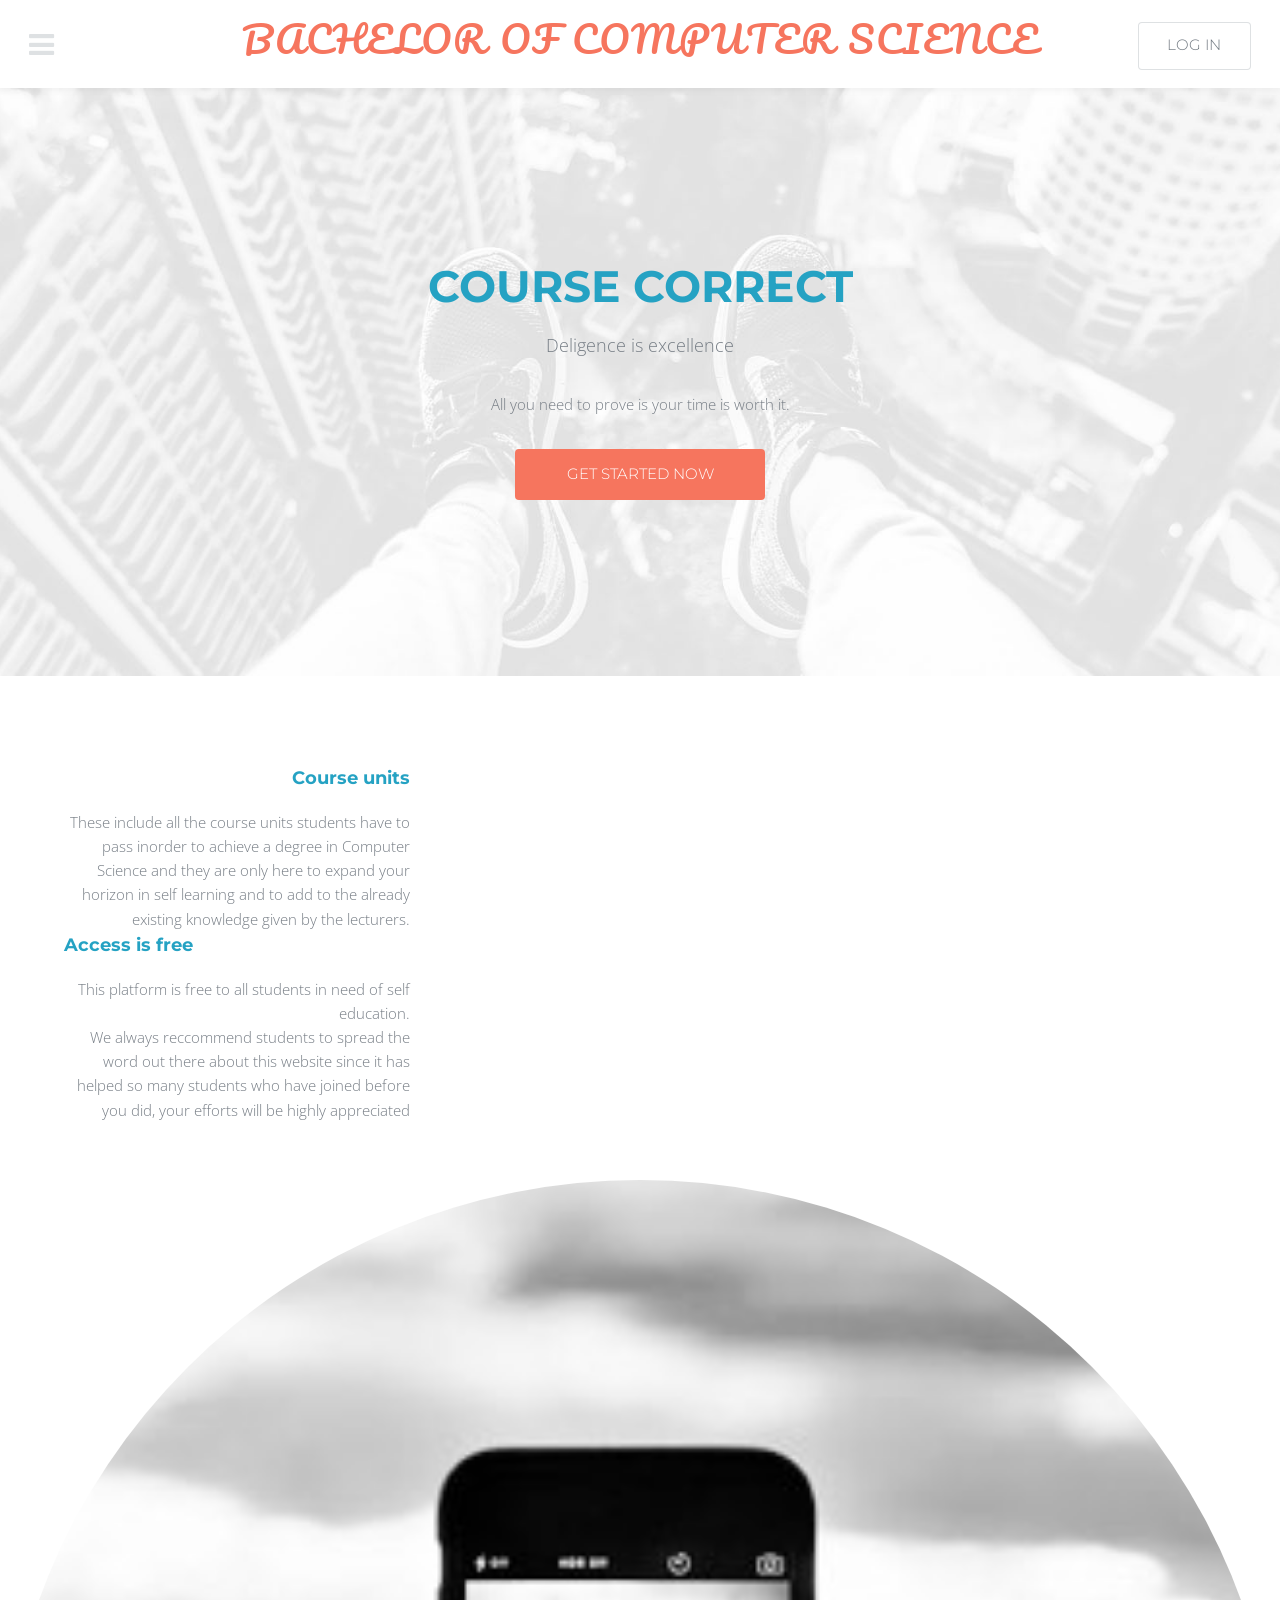
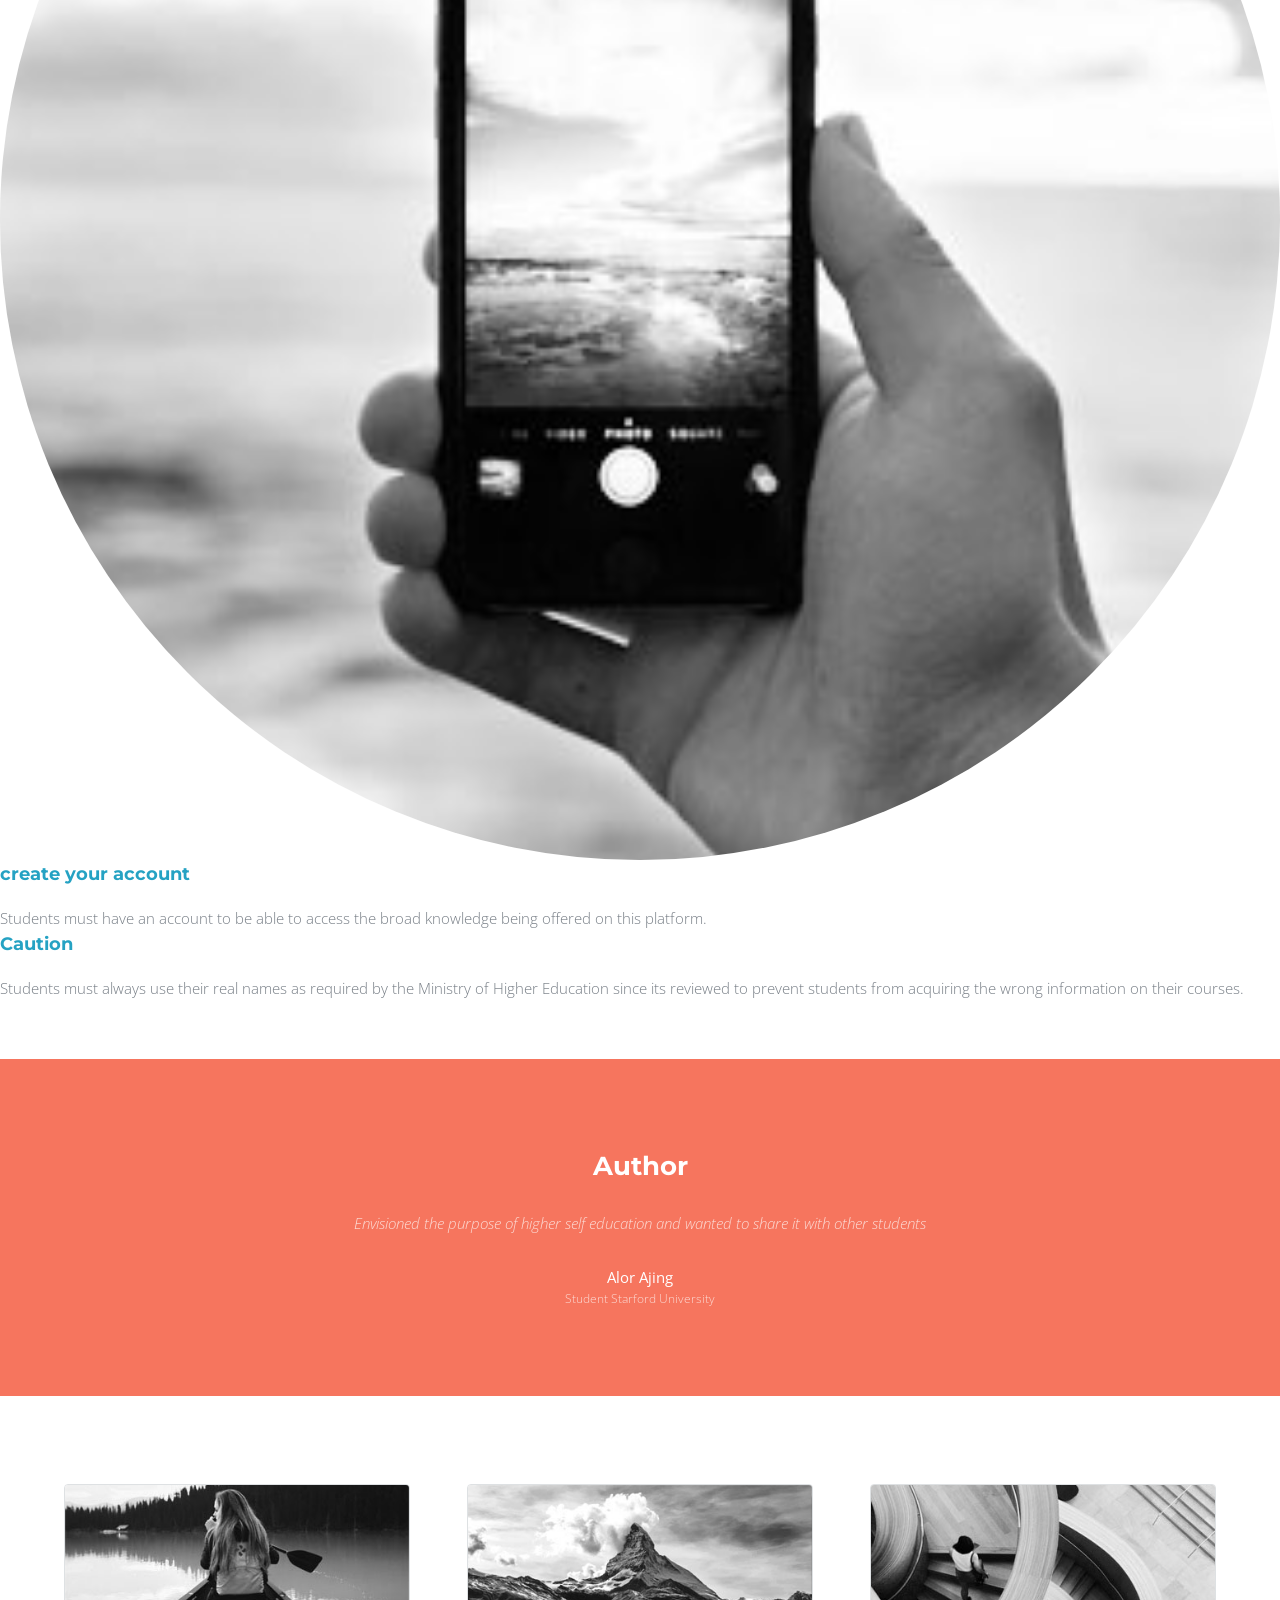
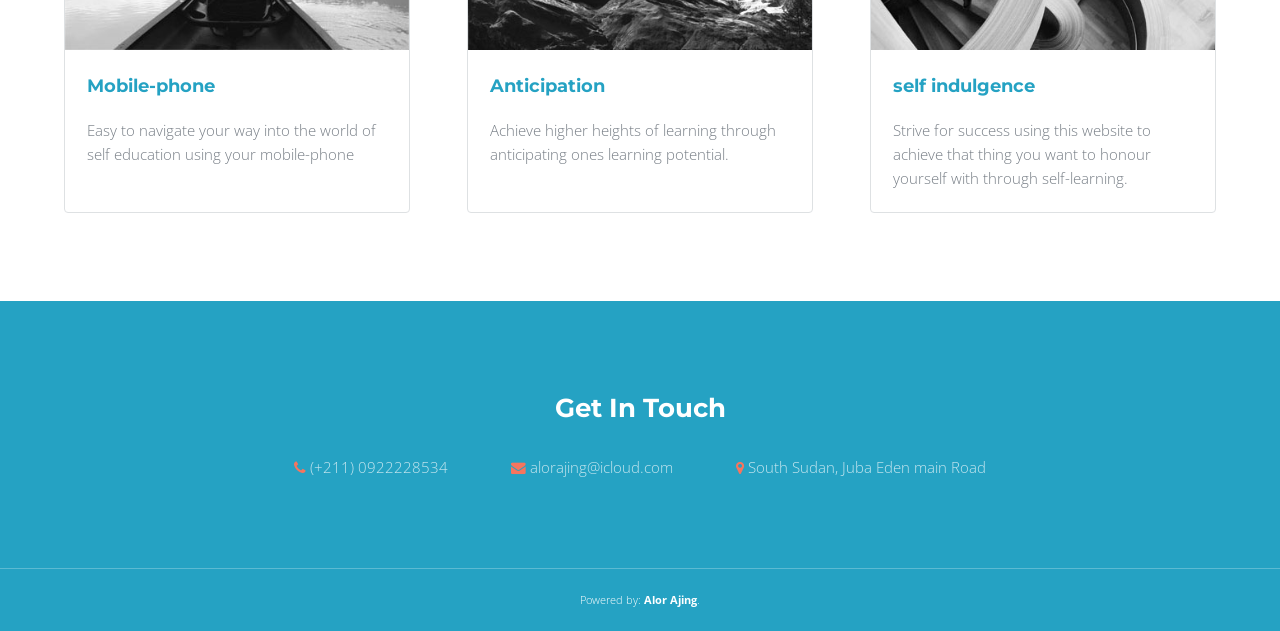
<file: index.html>
<!DOCTYPE HTML>
<!--
	This is an open source file that can be edited by anyone 
	Its produced by ALor Ajing for education purposes
-->
<html>
	<head>
		<title>course correct </title>
		<meta charset="utf-8" />
		<meta name="viewport" content="width=device-width, initial-scale=1" />
		<link rel="stylesheet" href="assets/css/main.css" />
	</head>
	<body>

		<!-- Header -->
			<header id="header">
				<nav class="left">
					<a href="#menu"><span>Menu</span></a>
				</nav>
				<a href="index.html" class="logo"> BACHELOR OF COMPUTER SCIENCE </a>
				<nav class="right">
					<a href="#" class="button alt">Log in</a>
				</nav>
			</header>

		<!-- Menu -->
			<nav id="menu">
				<ul class="links">
					<li><a href="index.html">Home</a></li>
					<li><a href="course units">Course units</a>
						<ul>
							<li>semester one</li>
							<li>semester two</li>
							<li>semester three</li>
							<li>semester four</li>
							<li>semester five</li>
							<li>semester six</li>
							<li>semester seven</li>
							<li>semester eight</li>
						</ul>
					
					</li>
					<li><a href="settings">settings</a>
						<ul>
							<li>Dark mode</li>
							<li>Locatoin</li>
							<li>Font</li>
							<li>Exit</li>
						</ul>
					</li>
				</ul>
				<ul class="actions vertical">
					<li><a href="#" class="button fit">Login</a></li>
				</ul>
			</nav>

		<!-- Banner -->
			<section id="banner">
				<div class="content">
					<h1>COURSE CORRECT </h1>
					<p>Deligence is excellence
						<div>All you need to prove is your time is worth it. </div>
						</p>
					<ul class="actions">
						<li><a href="#one" class="button scrolly">Get Started Now</a></li>
					</ul>
				</div>
			</section>

		<!-- One -->
			<section id="one" class="wrapper">
				<div class="inner flex flex-3">
					<div class="flex-item left">
						<div>
							<h3>Course units</h3>
							<p>These include all the course units students have to pass inorder to achieve a degree in Computer Science and they are only here to expand your horizon in self learning
								and to add to the already existing knowledge given by the lecturers.</p>
						</div>
							<h3>Access is free</h3>
							<p>This platform is free to all students in need of self education.<br /> We always reccommend students to spread the word out there about this website since it has helped so many students who have joined before you did,
								 your efforts will be highly appreciated </p>
						</div>
					</div>
					<div class="flex-item image fit round">
						<img src="images/pic01.jpg" alt="" />
					</div>
					<div class="flex-item right">
						<div>
							<h3>create your account </h3>
							<p>Students must have an account to be able to access the broad knowledge being offered on this platform.</p>
						</div>
						<div>
							<h3>Caution </h3>
							<p>Students must always use their real names as required by the Ministry of Higher Education since its reviewed to prevent students from acquiring the wrong information on their courses.</p>
						</div>
					</div>
				</div>
			</section>

		<!-- Two -->
			<section id="two" class="wrapper style1 special">
				<div class="inner">
					<h2>Author</h2>
					<figure>
					    <blockquote>
					        Envisioned the purpose of higher self education and wanted to share it with other students
					    </blockquote>
					    <footer>
					        <cite class="author">Alor Ajing</cite>
					        <cite class="company">Student Starford University</cite>
					    </footer>
					</figure>
				</div>
			</section>

		<!-- Three -->
			<section id="three" class="wrapper">
				<div class="inner flex flex-3">
					<div class="flex-item box">
						<div class="image fit">
							<img src="images/pic02.jpg" alt="" />
						</div>
						<div class="content">
							<h3>Mobile-phone</h3>
							<p>Easy to navigate your way into the world of self education using your mobile-phone </p>
						</div>
					</div>
					<div class="flex-item box">
						<div class="image fit">
							<img src="images/pic03.jpg" alt="" />
						</div>
						<div class="content">
							<h3>Anticipation</h3>
							<p>Achieve higher heights of learning through anticipating ones learning potential.</p>
						</div>
					</div>
					<div class="flex-item box">
						<div class="image fit">
							<img src="images/pic04.jpg" alt="" />
						</div>
						<div class="content">
							<h3>self indulgence </h3>
							<p>Strive for success using this website to achieve that thing you want to honour yourself with through self-learning.</p>
						</div>
					</div>
				</div>
			</section>

		<!-- Footer -->
			<footer id="footer">
				<div class="inner">
					<h2>Get In Touch</h2>
					<ul class="actions">
						<li><span class="icon fa-phone"></span> <a href="#">(+211) 0922228534</a></li>
						<li><span class="icon fa-envelope"></span> <a href="#">alorajing@icloud.com</a></li>
						<li><span class="icon fa-map-marker"></span> South Sudan, Juba Eden main Road</li>
					</ul>
				</div>
			</footer>

		<div class="copyright">
			Powered by: <a href="https://templated.co/">Alor Ajing</a>.
		</div>

		<!-- Scripts -->
			<script src="assets/js/jquery.min.js"></script>
			<script src="assets/js/jquery.scrolly.min.js"></script>
			<script src="assets/js/skel.min.js"></script>
			<script src="assets/js/util.js"></script>
			<script src="assets/js/main.js"></script>

	</body>
</html>
</file>
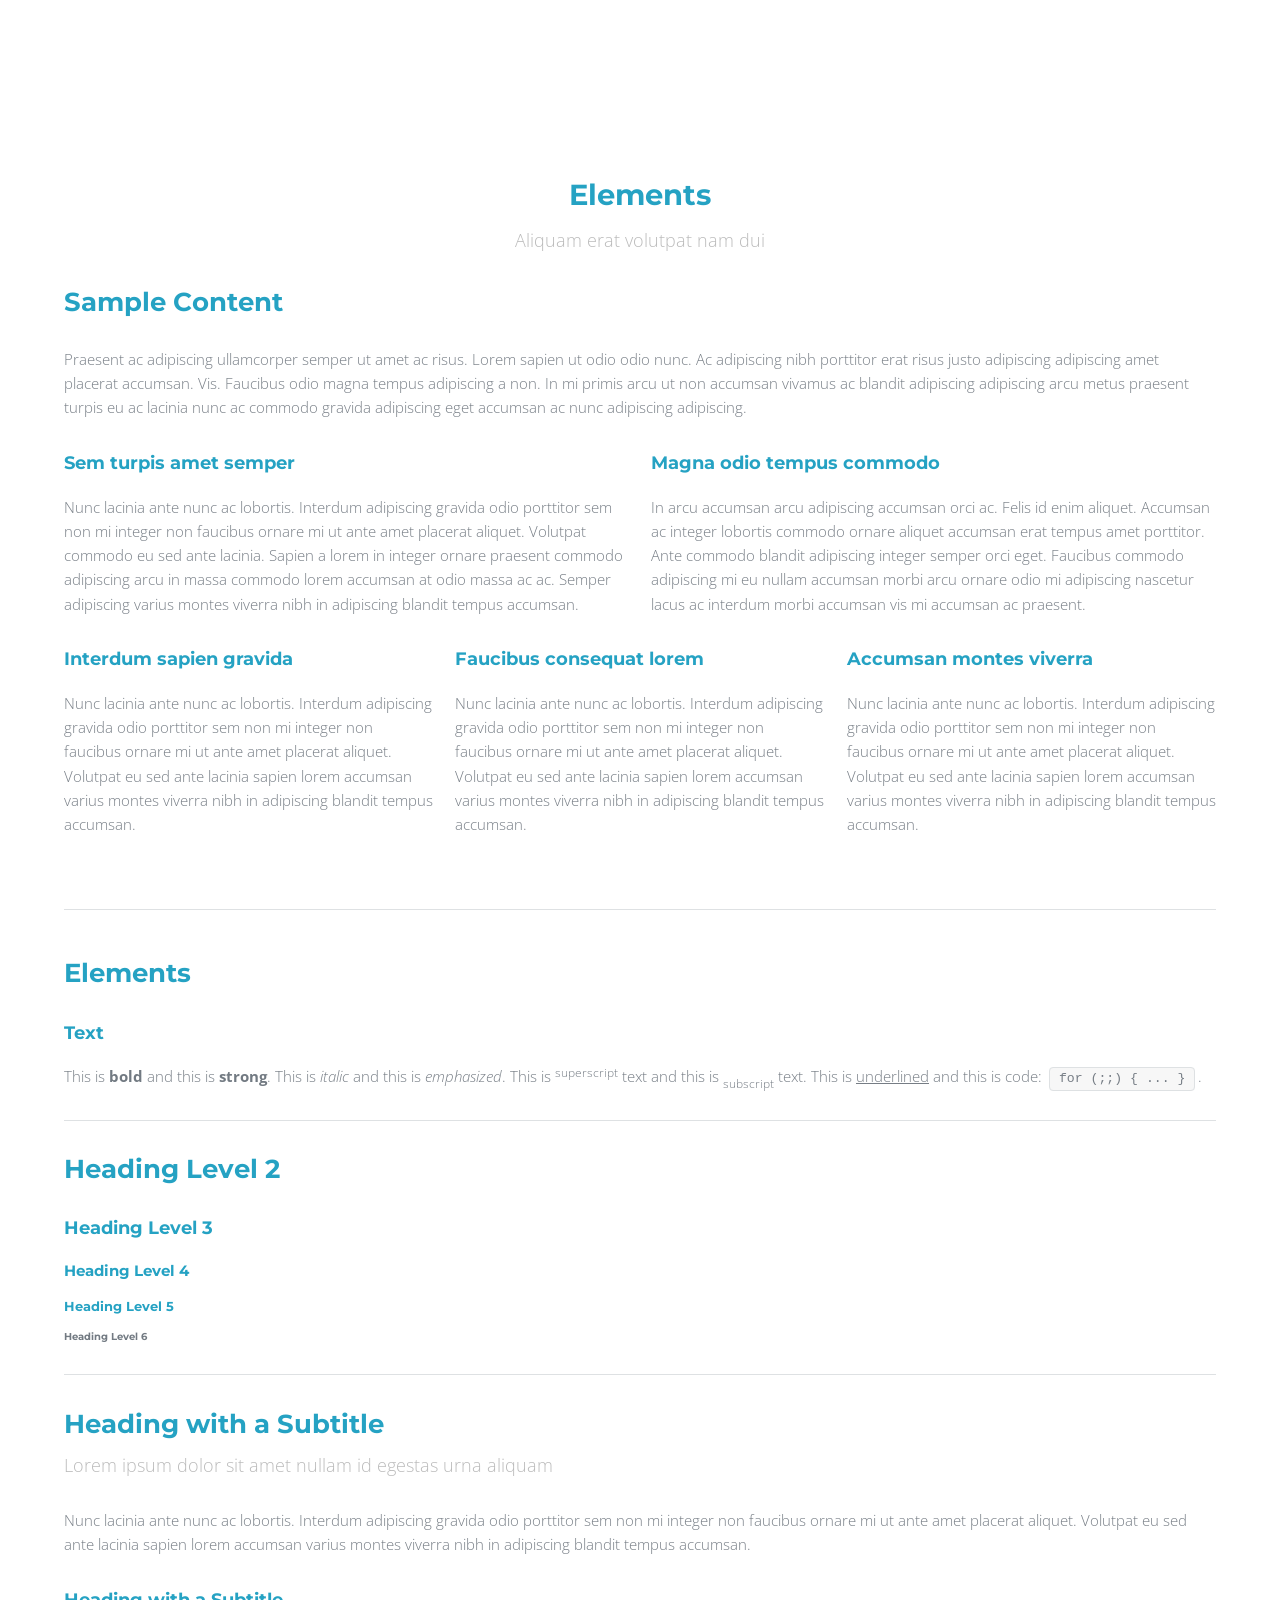
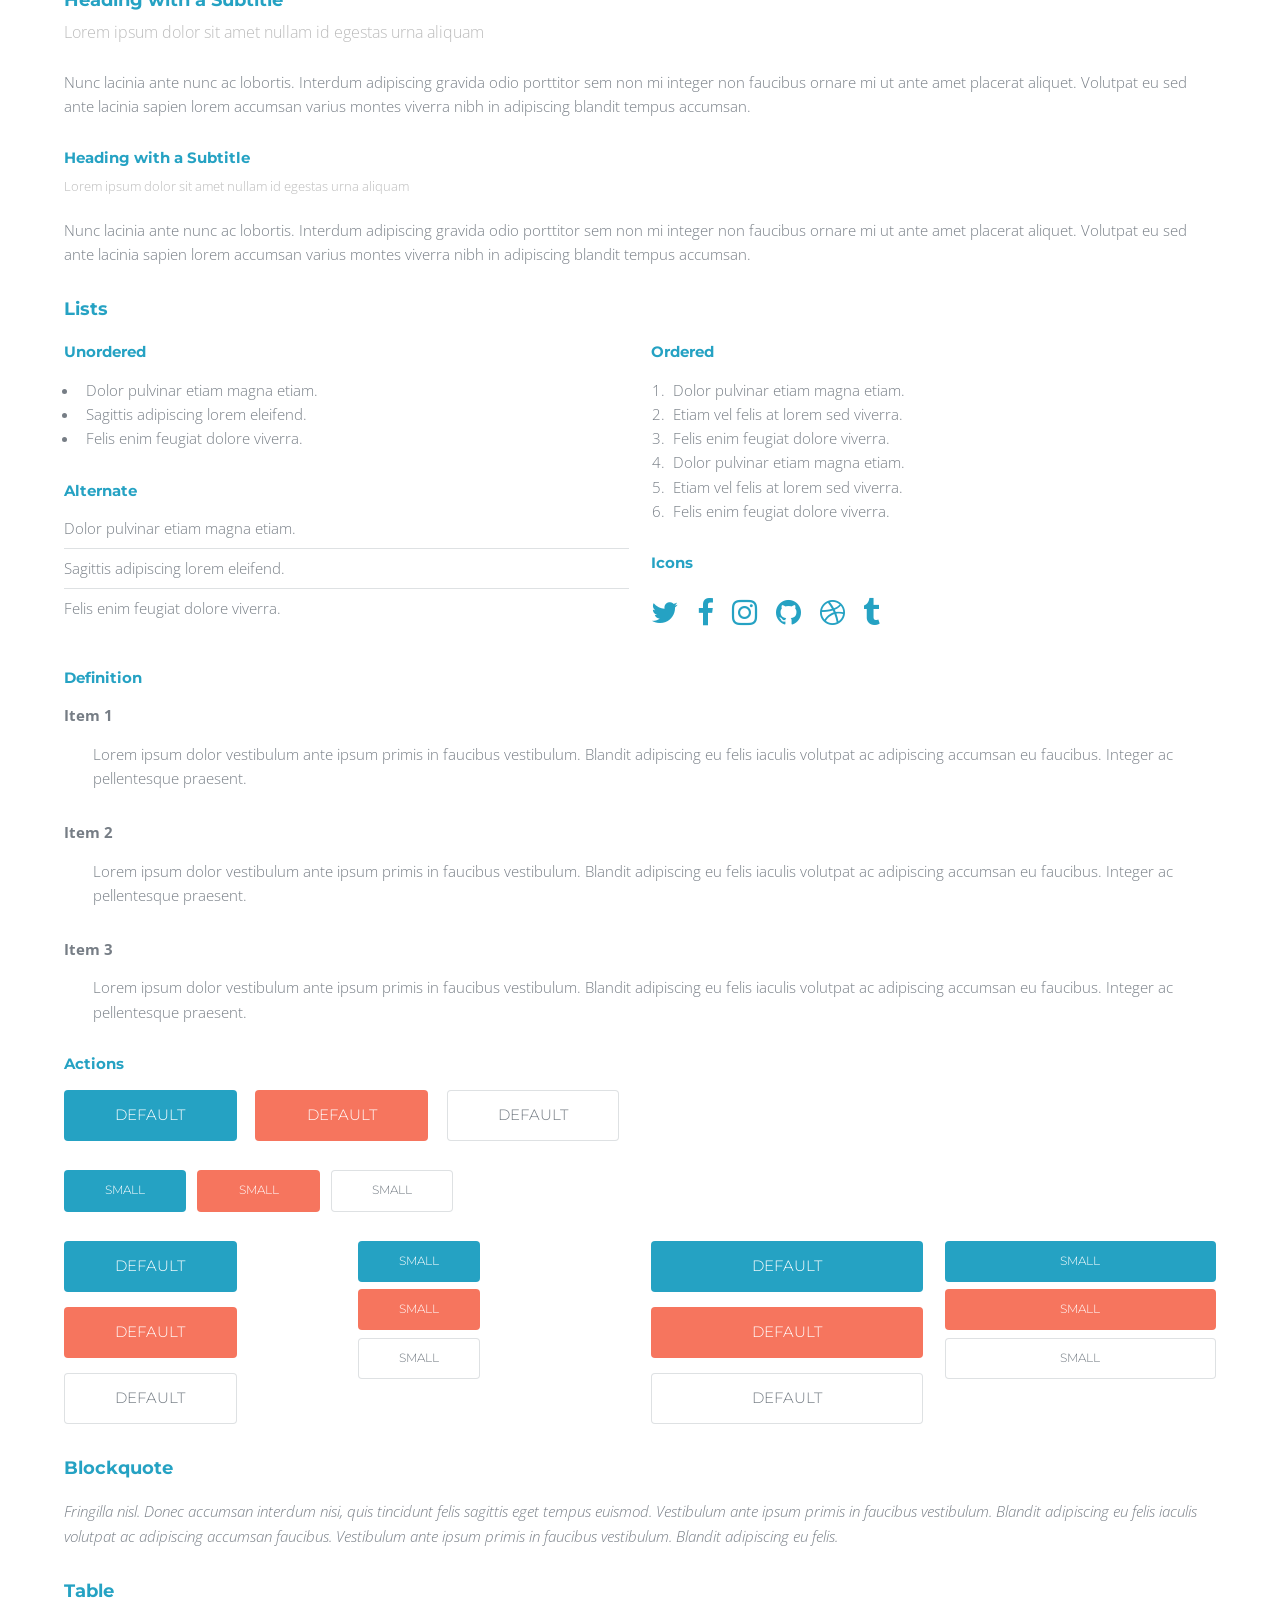
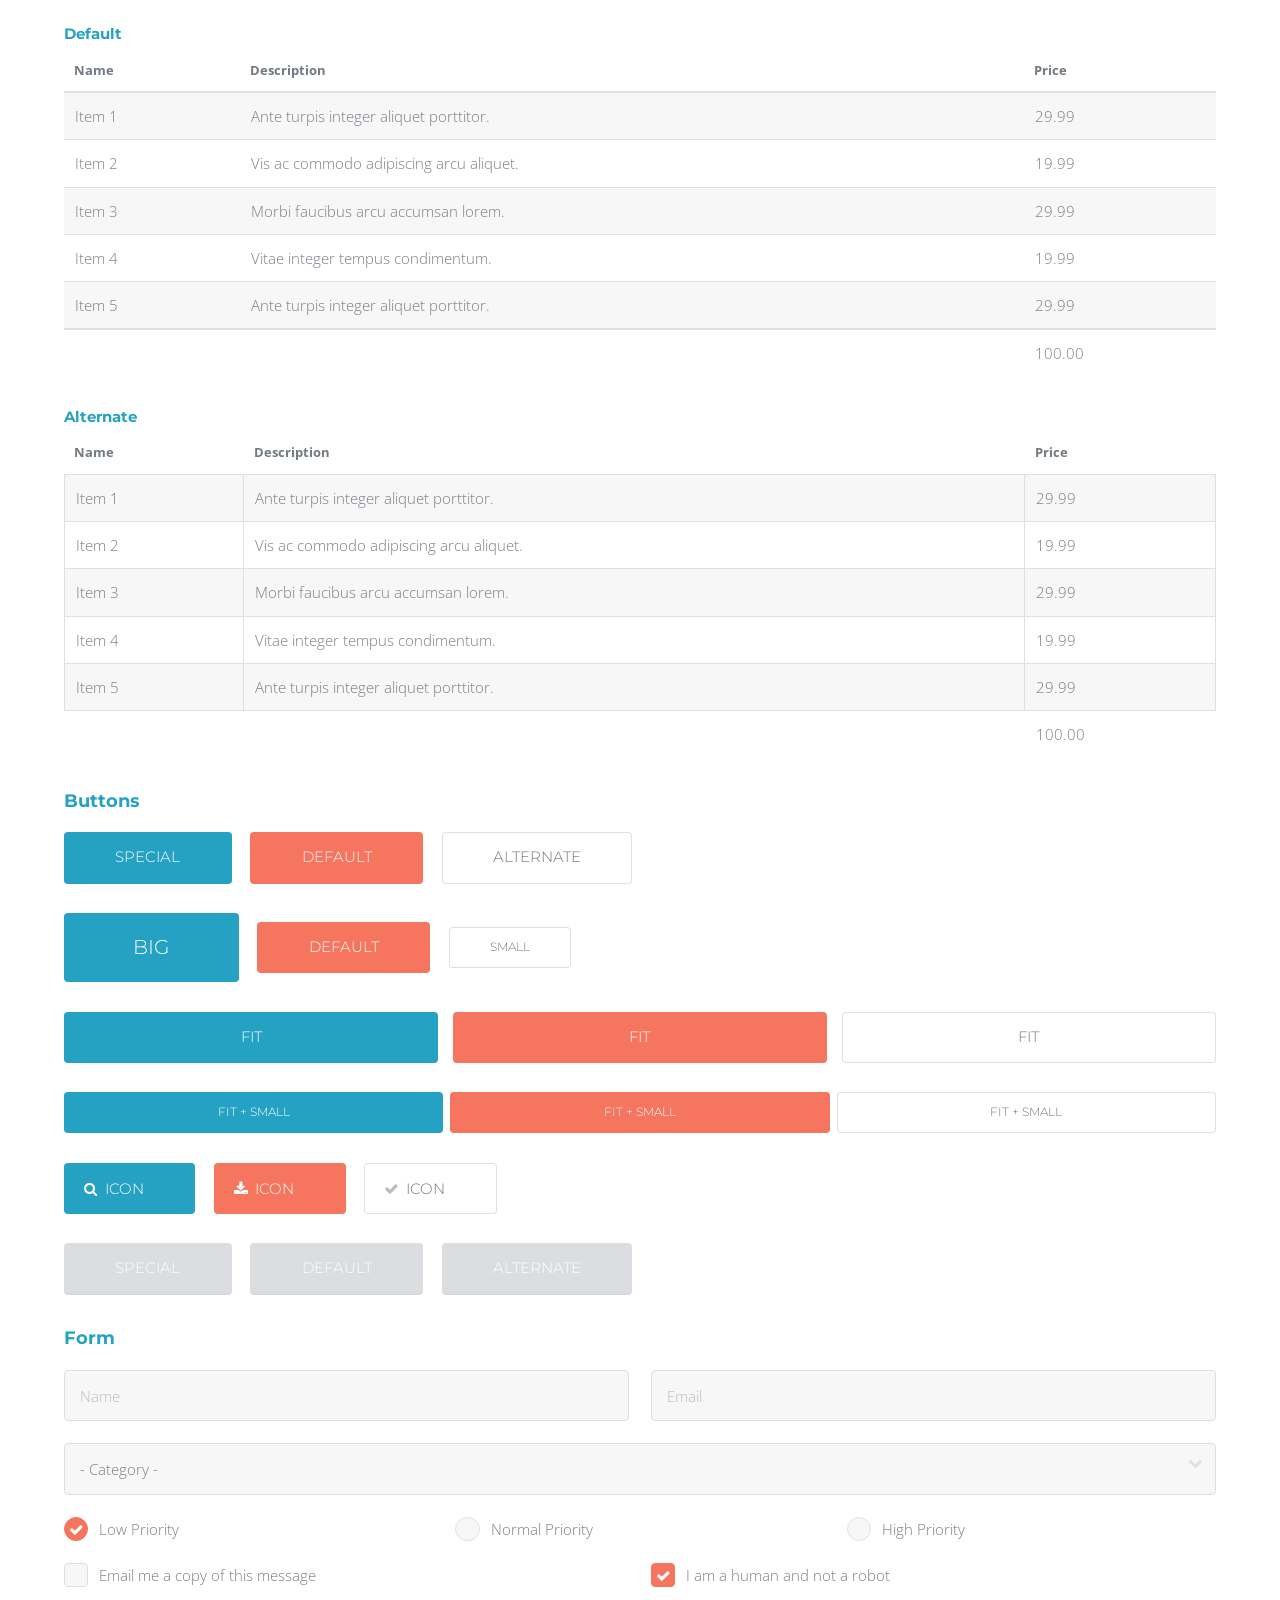
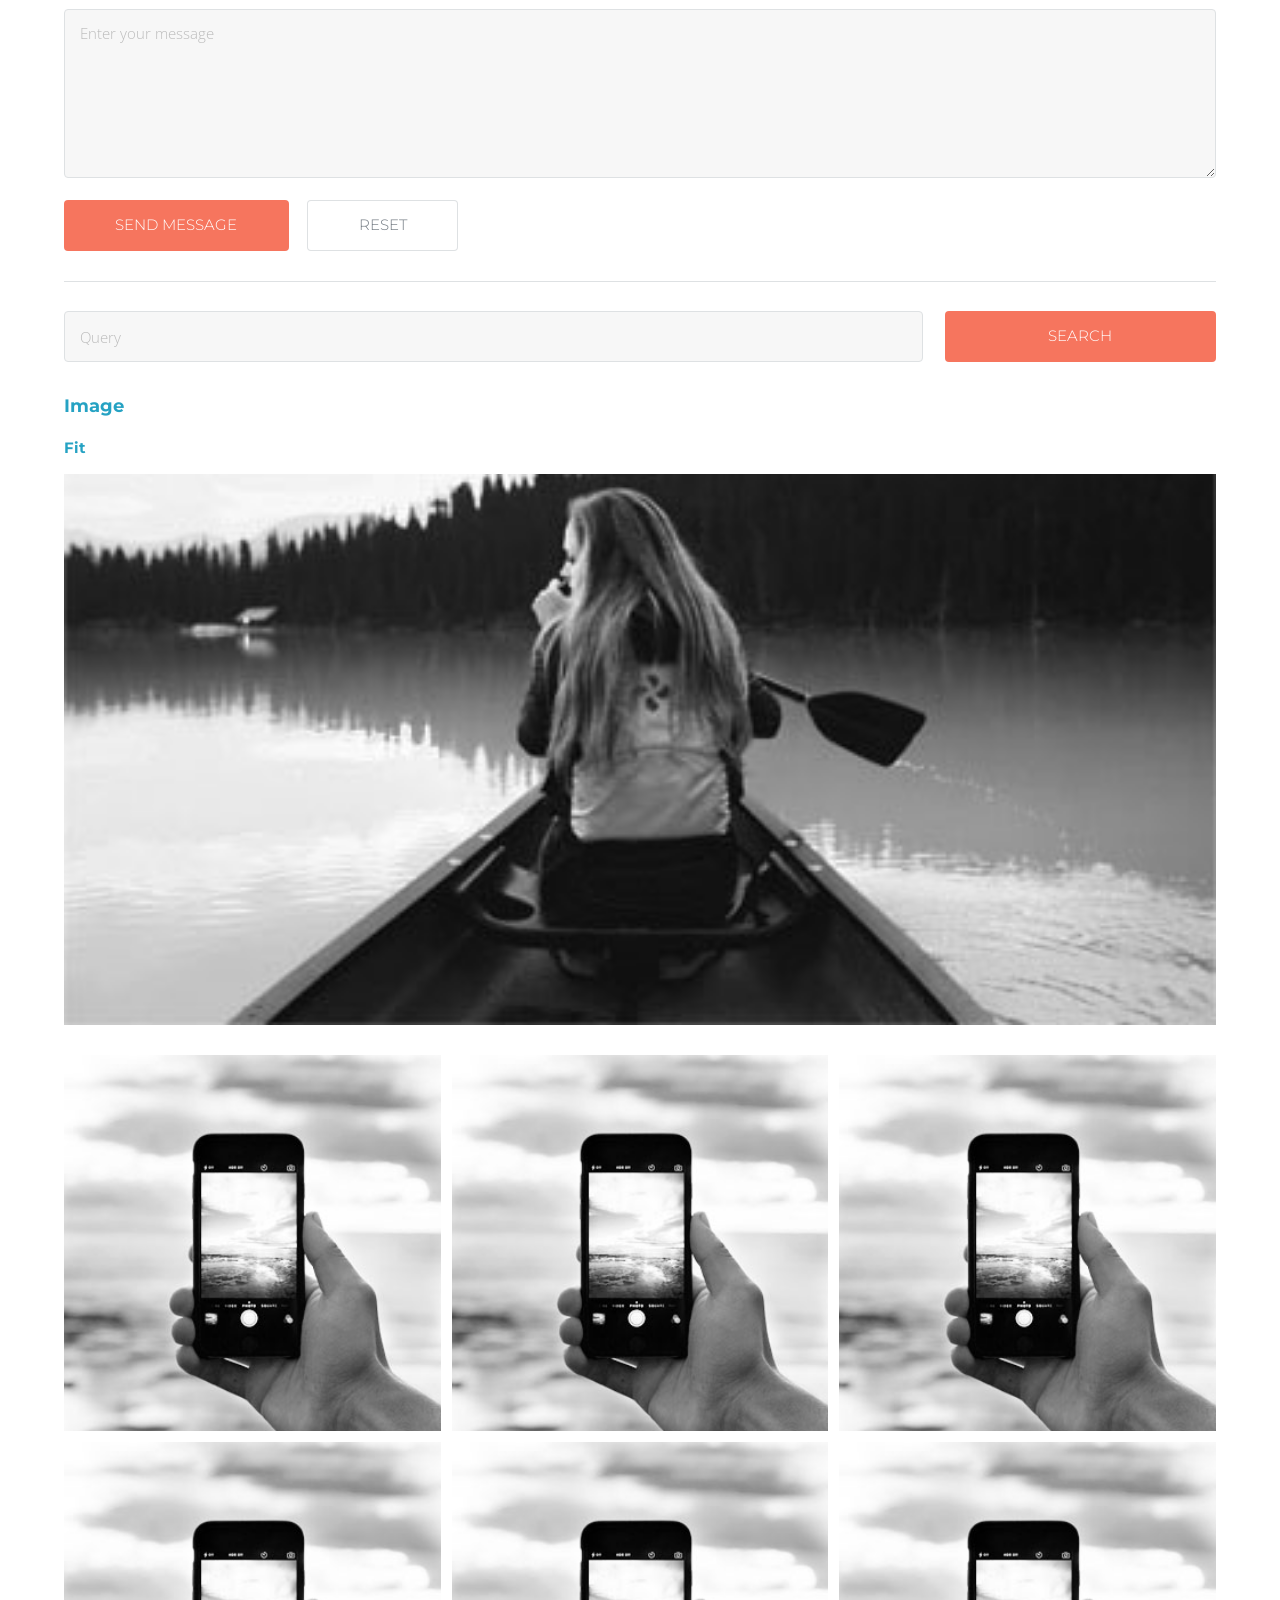
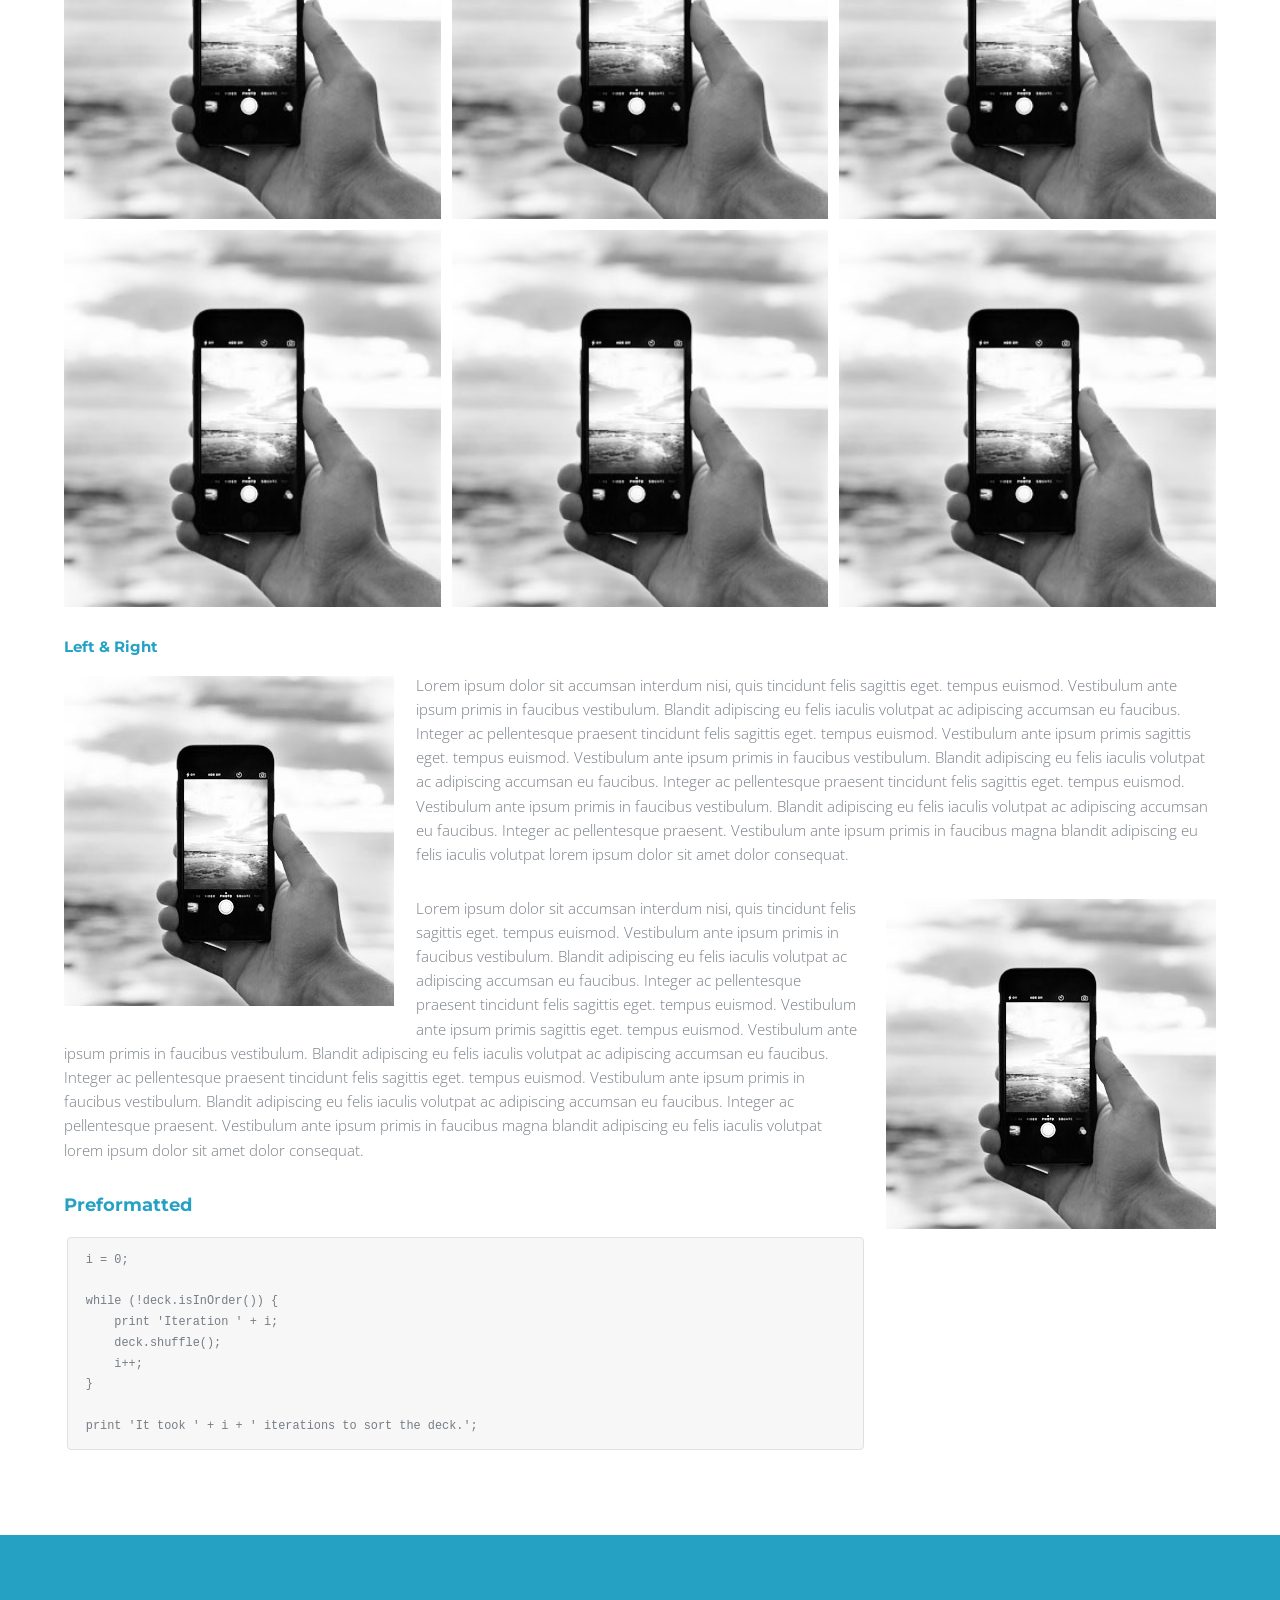
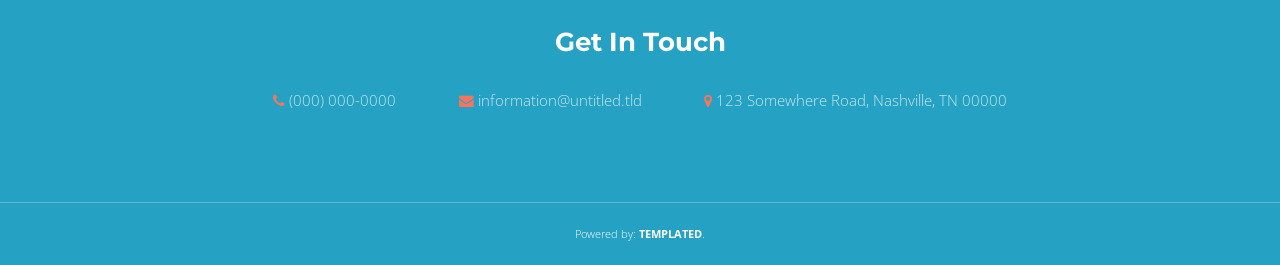
<file: elements.html>
<!DOCTYPE HTML>
<!--
	Intensify by TEMPLATED
	templated.co @templatedco
	Released for free under the Creative Commons Attribution 3.0 license (templated.co/license)
-->
<html>
<head>
    <title>Generic - Intensify by TEMPLATED</title>
    <meta charset="utf-8" />
    <meta name="viewport" content="width=device-width, initial-scale=1" />
    <link rel="stylesheet" href="assets/css/main.css" />
</head>
<body>
<section id="main" class="wrapper">
    <div class="inner">
        <header class="align-center">
            <h1>Elements</h1>
            <p>Aliquam erat volutpat nam dui </p>
        </header>

        <!-- Content -->
        <h2 id="content">Sample Content</h2>
        <p>Praesent ac adipiscing ullamcorper semper ut amet ac risus. Lorem sapien ut odio odio nunc. Ac adipiscing nibh porttitor erat risus justo adipiscing adipiscing amet placerat accumsan. Vis. Faucibus odio magna tempus adipiscing a non. In mi primis arcu ut non accumsan vivamus ac blandit adipiscing adipiscing arcu metus praesent turpis eu ac lacinia nunc ac commodo gravida adipiscing eget accumsan ac nunc adipiscing adipiscing.</p>
        <div class="row">
            <div class="6u 12u$(small)">
                <h3>Sem turpis amet semper</h3>
                <p>Nunc lacinia ante nunc ac lobortis. Interdum adipiscing gravida odio porttitor sem non mi integer non faucibus ornare mi ut ante amet placerat aliquet. Volutpat commodo eu sed ante lacinia. Sapien a lorem in integer ornare praesent commodo adipiscing arcu in massa commodo lorem accumsan at odio massa ac ac. Semper adipiscing varius montes viverra nibh in adipiscing blandit tempus accumsan.</p>
            </div>
            <div class="6u$ 12u$(small)">
                <h3>Magna odio tempus commodo</h3>
                <p>In arcu accumsan arcu adipiscing accumsan orci ac. Felis id enim aliquet. Accumsan ac integer lobortis commodo ornare aliquet accumsan erat tempus amet porttitor. Ante commodo blandit adipiscing integer semper orci eget. Faucibus commodo adipiscing mi eu nullam accumsan morbi arcu ornare odio mi adipiscing nascetur lacus ac interdum morbi accumsan vis mi accumsan ac praesent.</p>
            </div>
            <!-- Break -->
            <div class="4u 12u$(medium)">
                <h3>Interdum sapien gravida</h3>
                <p>Nunc lacinia ante nunc ac lobortis. Interdum adipiscing gravida odio porttitor sem non mi integer non faucibus ornare mi ut ante amet placerat aliquet. Volutpat eu sed ante lacinia sapien lorem accumsan varius montes viverra nibh in adipiscing blandit tempus accumsan.</p>
            </div>
            <div class="4u 12u$(medium)">
                <h3>Faucibus consequat lorem</h3>
                <p>Nunc lacinia ante nunc ac lobortis. Interdum adipiscing gravida odio porttitor sem non mi integer non faucibus ornare mi ut ante amet placerat aliquet. Volutpat eu sed ante lacinia sapien lorem accumsan varius montes viverra nibh in adipiscing blandit tempus accumsan.</p>
            </div>
            <div class="4u$ 12u$(medium)">
                <h3>Accumsan montes viverra</h3>
                <p>Nunc lacinia ante nunc ac lobortis. Interdum adipiscing gravida odio porttitor sem non mi integer non faucibus ornare mi ut ante amet placerat aliquet. Volutpat eu sed ante lacinia sapien lorem accumsan varius montes viverra nibh in adipiscing blandit tempus accumsan.</p>
            </div>
        </div>

        <hr class="major">

        <!-- Elements -->
        <h2 id="elements">Elements</h2>
        <div class="row 200%">
            <div class="12u">

                <!-- Text stuff -->
                <h3>Text</h3>
                <p>This is <b>bold</b> and this is <strong>strong</strong>. This is <i>italic</i> and this is <em>emphasized</em>.
                    This is <sup>superscript</sup> text and this is <sub>subscript</sub> text.
                    This is <u>underlined</u> and this is code: <code>for (;;) { ... }</code>.</p>
                <hr>
                <h2>Heading Level 2</h2>
                <h3>Heading Level 3</h3>
                <h4>Heading Level 4</h4>
                <h5>Heading Level 5</h5>
                <h6>Heading Level 6</h6>
                <hr>
                <header>
                    <h2>Heading with a Subtitle</h2>
                    <p>Lorem ipsum dolor sit amet nullam id egestas urna aliquam</p>
                </header>
                <p>Nunc lacinia ante nunc ac lobortis. Interdum adipiscing gravida odio porttitor sem non mi integer non faucibus ornare mi ut ante amet placerat aliquet. Volutpat eu sed ante lacinia sapien lorem accumsan varius montes viverra nibh in adipiscing blandit tempus accumsan.</p>
                <header>
                    <h3>Heading with a Subtitle</h3>
                    <p>Lorem ipsum dolor sit amet nullam id egestas urna aliquam</p>
                </header>
                <p>Nunc lacinia ante nunc ac lobortis. Interdum adipiscing gravida odio porttitor sem non mi integer non faucibus ornare mi ut ante amet placerat aliquet. Volutpat eu sed ante lacinia sapien lorem accumsan varius montes viverra nibh in adipiscing blandit tempus accumsan.</p>
                <header>
                    <h4>Heading with a Subtitle</h4>
                    <p>Lorem ipsum dolor sit amet nullam id egestas urna aliquam</p>
                </header>
                <p>Nunc lacinia ante nunc ac lobortis. Interdum adipiscing gravida odio porttitor sem non mi integer non faucibus ornare mi ut ante amet placerat aliquet. Volutpat eu sed ante lacinia sapien lorem accumsan varius montes viverra nibh in adipiscing blandit tempus accumsan.</p>

                <!-- Lists -->
                <h3>Lists</h3>
                <div class="row">
                    <div class="6u 12u$(small)">

                        <h4>Unordered</h4>
                        <ul>
                            <li>Dolor pulvinar etiam magna etiam.</li>
                            <li>Sagittis adipiscing lorem eleifend.</li>
                            <li>Felis enim feugiat dolore viverra.</li>
                        </ul>

                        <h4>Alternate</h4>
                        <ul class="alt">
                            <li>Dolor pulvinar etiam magna etiam.</li>
                            <li>Sagittis adipiscing lorem eleifend.</li>
                            <li>Felis enim feugiat dolore viverra.</li>
                        </ul>

                    </div>
                    <div class="6u$ 12u$(small)">

                        <h4>Ordered</h4>
                        <ol>
                            <li>Dolor pulvinar etiam magna etiam.</li>
                            <li>Etiam vel felis at lorem sed viverra.</li>
                            <li>Felis enim feugiat dolore viverra.</li>
                            <li>Dolor pulvinar etiam magna etiam.</li>
                            <li>Etiam vel felis at lorem sed viverra.</li>
                            <li>Felis enim feugiat dolore viverra.</li>
                        </ol>

                        <h4>Icons</h4>
                        <ul class="icons">
                            <li><a href="#" class="icon fa-twitter"><span class="label">Twitter</span></a></li>
                            <li><a href="#" class="icon fa-facebook"><span class="label">Facebook</span></a></li>
                            <li><a href="#" class="icon fa-instagram"><span class="label">Instagram</span></a></li>
                            <li><a href="#" class="icon fa-github"><span class="label">Github</span></a></li>
                            <li><a href="#" class="icon fa-dribbble"><span class="label">Dribbble</span></a></li>
                            <li><a href="#" class="icon fa-tumblr"><span class="label">Tumblr</span></a></li>
                        </ul>

                    </div>
                </div>
                <h4>Definition</h4>
                <dl>
                    <dt>Item 1</dt>
                    <dd>
                        <p>Lorem ipsum dolor vestibulum ante ipsum primis in faucibus vestibulum. Blandit adipiscing eu felis iaculis volutpat ac adipiscing accumsan eu faucibus. Integer ac pellentesque praesent.</p>
                    </dd>
                    <dt>Item 2</dt>
                    <dd>
                        <p>Lorem ipsum dolor vestibulum ante ipsum primis in faucibus vestibulum. Blandit adipiscing eu felis iaculis volutpat ac adipiscing accumsan eu faucibus. Integer ac pellentesque praesent.</p>
                    </dd>
                    <dt>Item 3</dt>
                    <dd>
                        <p>Lorem ipsum dolor vestibulum ante ipsum primis in faucibus vestibulum. Blandit adipiscing eu felis iaculis volutpat ac adipiscing accumsan eu faucibus. Integer ac pellentesque praesent.</p>
                    </dd>
                </dl>

                <h4>Actions</h4>
                <ul class="actions">
                    <li><a href="#" class="button special">Default</a></li>
                    <li><a href="#" class="button">Default</a></li>
                    <li><a href="#" class="button alt">Default</a></li>
                </ul>
                <ul class="actions small">
                    <li><a href="#" class="button special small">Small</a></li>
                    <li><a href="#" class="button small">Small</a></li>
                    <li><a href="#" class="button alt small">Small</a></li>
                </ul>
                <div class="row">
                    <div class="3u 12u$(small)">
                        <ul class="actions vertical">
                            <li><a href="#" class="button special">Default</a></li>
                            <li><a href="#" class="button">Default</a></li>
                            <li><a href="#" class="button alt">Default</a></li>
                        </ul>
                    </div>
                    <div class="3u 12u$(small)">
                        <ul class="actions vertical small">
                            <li><a href="#" class="button special small">Small</a></li>
                            <li><a href="#" class="button small">Small</a></li>
                            <li><a href="#" class="button alt small">Small</a></li>
                        </ul>
                    </div>
                    <div class="3u 12u$(small)">
                        <ul class="actions vertical">
                            <li><a href="#" class="button special fit">Default</a></li>
                            <li><a href="#" class="button fit">Default</a></li>
                            <li><a href="#" class="button alt fit">Default</a></li>
                        </ul>
                    </div>
                    <div class="3u$ 12u$(small)">
                        <ul class="actions vertical small">
                            <li><a href="#" class="button special small fit">Small</a></li>
                            <li><a href="#" class="button small fit">Small</a></li>
                            <li><a href="#" class="button alt small fit">Small</a></li>
                        </ul>
                    </div>
                </div>

                <!-- Blockquote -->
                <h3>Blockquote</h3>
                <blockquote>Fringilla nisl. Donec accumsan interdum nisi, quis tincidunt felis sagittis eget tempus euismod. Vestibulum ante ipsum primis in faucibus vestibulum. Blandit adipiscing eu felis iaculis volutpat ac adipiscing accumsan faucibus. Vestibulum ante ipsum primis in faucibus vestibulum. Blandit adipiscing eu felis.</blockquote>

                <!-- Table -->
                <h3>Table</h3>

                <h4>Default</h4>
                <div class="table-wrapper">
                    <table>
                        <thead>
                        <tr>
                            <th>Name</th>
                            <th>Description</th>
                            <th>Price</th>
                        </tr>
                        </thead>
                        <tbody>
                        <tr>
                            <td>Item 1</td>
                            <td>Ante turpis integer aliquet porttitor.</td>
                            <td>29.99</td>
                        </tr>
                        <tr>
                            <td>Item 2</td>
                            <td>Vis ac commodo adipiscing arcu aliquet.</td>
                            <td>19.99</td>
                        </tr>
                        <tr>
                            <td>Item 3</td>
                            <td> Morbi faucibus arcu accumsan lorem.</td>
                            <td>29.99</td>
                        </tr>
                        <tr>
                            <td>Item 4</td>
                            <td>Vitae integer tempus condimentum.</td>
                            <td>19.99</td>
                        </tr>
                        <tr>
                            <td>Item 5</td>
                            <td>Ante turpis integer aliquet porttitor.</td>
                            <td>29.99</td>
                        </tr>
                        </tbody>
                        <tfoot>
                        <tr>
                            <td colspan="2"></td>
                            <td>100.00</td>
                        </tr>
                        </tfoot>
                    </table>
                </div>

                <h4>Alternate</h4>
                <div class="table-wrapper">
                    <table class="alt">
                        <thead>
                        <tr>
                            <th>Name</th>
                            <th>Description</th>
                            <th>Price</th>
                        </tr>
                        </thead>
                        <tbody>
                        <tr>
                            <td>Item 1</td>
                            <td>Ante turpis integer aliquet porttitor.</td>
                            <td>29.99</td>
                        </tr>
                        <tr>
                            <td>Item 2</td>
                            <td>Vis ac commodo adipiscing arcu aliquet.</td>
                            <td>19.99</td>
                        </tr>
                        <tr>
                            <td>Item 3</td>
                            <td> Morbi faucibus arcu accumsan lorem.</td>
                            <td>29.99</td>
                        </tr>
                        <tr>
                            <td>Item 4</td>
                            <td>Vitae integer tempus condimentum.</td>
                            <td>19.99</td>
                        </tr>
                        <tr>
                            <td>Item 5</td>
                            <td>Ante turpis integer aliquet porttitor.</td>
                            <td>29.99</td>
                        </tr>
                        </tbody>
                        <tfoot>
                        <tr>
                            <td colspan="2"></td>
                            <td>100.00</td>
                        </tr>
                        </tfoot>
                    </table>
                </div>

            </div>
            <div class="12u">

                <!-- Buttons -->
                <h3>Buttons</h3>
                <ul class="actions">
                    <li><a href="#" class="button special">Special</a></li>
                    <li><a href="#" class="button">Default</a></li>
                    <li><a href="#" class="button alt">Alternate</a></li>
                </ul>
                <ul class="actions">
                    <li><a href="#" class="button special big">Big</a></li>
                    <li><a href="#" class="button">Default</a></li>
                    <li><a href="#" class="button alt small">Small</a></li>
                </ul>
                <ul class="actions fit">
                    <li><a href="#" class="button special fit">Fit</a></li>
                    <li><a href="#" class="button fit">Fit</a></li>
                    <li><a href="#" class="button alt fit">Fit</a></li>
                </ul>
                <ul class="actions fit small">
                    <li><a href="#" class="button special fit small">Fit + Small</a></li>
                    <li><a href="#" class="button fit small">Fit + Small</a></li>
                    <li><a href="#" class="button alt fit small">Fit + Small</a></li>
                </ul>
                <ul class="actions">
                    <li><a href="#" class="button special icon fa-search">Icon</a></li>
                    <li><a href="#" class="button icon fa-download">Icon</a></li>
                    <li><a href="#" class="button alt icon fa-check">Icon</a></li>
                </ul>
                <ul class="actions">
                    <li><span class="button special disabled">Special</span></li>
                    <li><span class="button disabled">Default</span></li>
                    <li><span class="button alt disabled">Alternate</span></li>
                </ul>

                <!-- Form -->
                <h3>Form</h3>

                <form method="post" action="#">
                    <div class="row uniform">
                        <div class="6u 12u$(xsmall)">
                            <input type="text" name="name" id="name" value="" placeholder="Name">
                            <div data-lastpass-icon-root="true" style="position: relative !important; height: 0px !important; width: 0px !important; float: left !important;"></div></div>
                        <div class="6u$ 12u$(xsmall)">
                            <input type="email" name="email" id="email" value="" placeholder="Email">
                        </div>
                        <!-- Break -->
                        <div class="12u$">
                            <div class="select-wrapper">
                                <select name="category" id="category">
                                    <option value="">- Category -</option>
                                    <option value="1">Manufacturing</option>
                                    <option value="1">Shipping</option>
                                    <option value="1">Administration</option>
                                    <option value="1">Human Resources</option>
                                </select>
                            </div>
                        </div>
                        <!-- Break -->
                        <div class="4u 12u$(small)">
                            <input type="radio" id="priority-low" name="priority" checked="">
                            <label for="priority-low">Low Priority</label>
                        </div>
                        <div class="4u 12u$(small)">
                            <input type="radio" id="priority-normal" name="priority">
                            <label for="priority-normal">Normal Priority</label>
                        </div>
                        <div class="4u$ 12u$(small)">
                            <input type="radio" id="priority-high" name="priority">
                            <label for="priority-high">High Priority</label>
                        </div>
                        <!-- Break -->
                        <div class="6u 12u$(small)">
                            <input type="checkbox" id="copy" name="copy">
                            <label for="copy">Email me a copy of this message</label>
                        </div>
                        <div class="6u$ 12u$(small)">
                            <input type="checkbox" id="human" name="human" checked="">
                            <label for="human">I am a human and not a robot</label>
                        </div>
                        <!-- Break -->
                        <div class="12u$">
                            <textarea name="message" id="message" placeholder="Enter your message" rows="6" data-gramm="false" wt-ignore-input="true"></textarea>
                        </div>
                        <!-- Break -->
                        <div class="12u$">
                            <ul class="actions">
                                <li><input type="submit" value="Send Message"></li>
                                <li><input type="reset" value="Reset" class="alt"></li>
                            </ul>
                        </div>
                    </div>
                </form>

                <hr>

                <form method="post" action="#">
                    <div class="row uniform">
                        <div class="9u 12u$(small)">
                            <input type="text" name="query" id="query" value="" placeholder="Query">
                        </div>
                        <div class="3u$ 12u$(small)">
                            <input type="submit" value="Search" class="fit">
                        </div>
                    </div>
                </form>

                <!-- Image -->
                <h3>Image</h3>

                <h4>Fit</h4>
                <span class="image fit"><img src="images/pic02.jpg" alt=""></span>
                <div class="box alt">
                    <div class="row 50% uniform">
                        <div class="4u"><span class="image fit"><img src="images/pic01.jpg" alt=""></span></div>
                        <div class="4u"><span class="image fit"><img src="images/pic01.jpg" alt=""></span></div>
                        <div class="4u$"><span class="image fit"><img src="images/pic01.jpg" alt=""></span></div>
                        <!-- Break -->
                        <div class="4u"><span class="image fit"><img src="images/pic01.jpg" alt=""></span></div>
                        <div class="4u"><span class="image fit"><img src="images/pic01.jpg" alt=""></span></div>
                        <div class="4u$"><span class="image fit"><img src="images/pic01.jpg" alt=""></span></div>
                        <!-- Break -->
                        <div class="4u"><span class="image fit"><img src="images/pic01.jpg" alt=""></span></div>
                        <div class="4u"><span class="image fit"><img src="images/pic01.jpg" alt=""></span></div>
                        <div class="4u$"><span class="image fit"><img src="images/pic01.jpg" alt=""></span></div>
                    </div>
                </div>

                <h4>Left &amp; Right</h4>
                <p><span class="image left"><img src="images/pic01.jpg" alt=""></span>Lorem ipsum dolor sit accumsan interdum nisi, quis tincidunt felis sagittis eget. tempus euismod. Vestibulum ante ipsum primis in faucibus vestibulum. Blandit adipiscing eu felis iaculis volutpat ac adipiscing accumsan eu faucibus. Integer ac pellentesque praesent tincidunt felis sagittis eget. tempus euismod. Vestibulum ante ipsum primis sagittis eget. tempus euismod. Vestibulum ante ipsum primis in faucibus vestibulum. Blandit adipiscing eu felis iaculis volutpat ac adipiscing accumsan eu faucibus. Integer ac pellentesque praesent tincidunt felis sagittis eget. tempus euismod. Vestibulum ante ipsum primis in faucibus vestibulum. Blandit adipiscing eu felis iaculis volutpat ac adipiscing accumsan eu faucibus. Integer ac pellentesque praesent. Vestibulum ante ipsum primis in faucibus magna blandit adipiscing eu felis iaculis volutpat lorem ipsum dolor sit amet dolor consequat.</p>
                <p><span class="image right"><img src="images/pic01.jpg" alt=""></span>Lorem ipsum dolor sit accumsan interdum nisi, quis tincidunt felis sagittis eget. tempus euismod. Vestibulum ante ipsum primis in faucibus vestibulum. Blandit adipiscing eu felis iaculis volutpat ac adipiscing accumsan eu faucibus. Integer ac pellentesque praesent tincidunt felis sagittis eget. tempus euismod. Vestibulum ante ipsum primis sagittis eget. tempus euismod. Vestibulum ante ipsum primis in faucibus vestibulum. Blandit adipiscing eu felis iaculis volutpat ac adipiscing accumsan eu faucibus. Integer ac pellentesque praesent tincidunt felis sagittis eget. tempus euismod. Vestibulum ante ipsum primis in faucibus vestibulum. Blandit adipiscing eu felis iaculis volutpat ac adipiscing accumsan eu faucibus. Integer ac pellentesque praesent. Vestibulum ante ipsum primis in faucibus magna blandit adipiscing eu felis iaculis volutpat lorem ipsum dolor sit amet dolor consequat.</p>

                <!-- Preformatted Code -->
                <h3>Preformatted</h3>
                <pre><code>i = 0;

while (!deck.isInOrder()) {
    print 'Iteration ' + i;
    deck.shuffle();
    i++;
}

print 'It took ' + i + ' iterations to sort the deck.';
</code></pre>

            </div>
        </div>

    </div>
</section>
<!-- Footer -->
<footer id="footer">
    <div class="inner">
        <h2>Get In Touch</h2>
        <ul class="actions">
            <li><span class="icon fa-phone"></span> <a href="#">(000) 000-0000</a></li>
            <li><span class="icon fa-envelope"></span> <a href="#">information@untitled.tld</a></li>
            <li><span class="icon fa-map-marker"></span> 123 Somewhere Road, Nashville, TN 00000</li>
        </ul>
    </div>
</footer>

<div class="copyright">
    Powered by: <a href="https://templated.co/">TEMPLATED</a>.
</div>

<!-- Scripts -->
<script src="assets/js/jquery.min.js"></script>
<script src="assets/js/jquery.scrolly.min.js"></script>
<script src="assets/js/skel.min.js"></script>
<script src="assets/js/util.js"></script>
<script src="assets/js/main.js"></script>

</body>
</html>
</file>
<file: assets/css/main.css>
@charset "UTF-8";
@import url(font-awesome.min.css);
@import "https://fonts.googleapis.com/css?family=Montserrat:700|Open+Sans:300,400|Pacifico";

/*
	Intensify by TEMPLATED
	templated.co @templatedco
	Released for free under the Creative Commons Attribution 3.0 license (templated.co/license)
*/

/* Reset */

	html, body, div, span, applet, object, iframe, h1, h2, h3, h4, h5, h6, p, blockquote, pre, a, abbr, acronym, address, big, cite, code, del, dfn, em, img, ins, kbd, q, s, samp, small, strike, strong, sub, sup, tt, var, b, u, i, center, dl, dt, dd, ol, ul, li, fieldset, form, label, legend, table, caption, tbody, tfoot, thead, tr, th, td, article, aside, canvas, details, embed, figure, figcaption, footer, header, hgroup, menu, nav, output, ruby, section, summary, time, mark, audio, video {
		margin: 0;
		padding: 0;
		border: 0;
		font-size: 100%;
		font: inherit;
		vertical-align: baseline;
	}

	article, aside, details, figcaption, figure, footer, header, hgroup, menu, nav, section {
		display: block;
	}

	body {
		line-height: 1;
	}

	ol, ul {
		list-style: none;
	}

	blockquote, q {
		quotes: none;
	}

	blockquote:before, blockquote:after, q:before, q:after {
		content: '';
		content: none;
	}

	table {
		border-collapse: collapse;
		border-spacing: 0;
	}

	body {
		-webkit-text-size-adjust: none;
	}

/* Box Model */

	*, *:before, *:after {
		-moz-box-sizing: border-box;
		-webkit-box-sizing: border-box;
		box-sizing: border-box;
	}

/* Containers */

	.container {
		margin-left: auto;
		margin-right: auto;
	}

	.container.\31 25\25 {
		width: 100%;
		max-width: 100em;
		min-width: 80em;
	}

	.container.\37 5\25 {
		width: 60em;
	}

	.container.\35 0\25 {
		width: 40em;
	}

	.container.\32 5\25 {
		width: 20em;
	}

	.container {
		width: 80em;
	}

	@media screen and (max-width: 1680px) {

		.container.\31 25\25 {
			width: 100%;
			max-width: 100em;
			min-width: 80em;
		}

		.container.\37 5\25 {
			width: 60em;
		}

		.container.\35 0\25 {
			width: 40em;
		}

		.container.\32 5\25 {
			width: 20em;
		}

		.container {
			width: 80em;
		}

	}

	@media screen and (max-width: 1280px) {

		.container.\31 25\25 {
			width: 100%;
			max-width: 81.25em;
			min-width: 65em;
		}

		.container.\37 5\25 {
			width: 48.75em;
		}

		.container.\35 0\25 {
			width: 32.5em;
		}

		.container.\32 5\25 {
			width: 16.25em;
		}

		.container {
			width: 65em;
		}

	}

	@media screen and (max-width: 980px) {

		.container.\31 25\25 {
			width: 100%;
			max-width: 112.5%;
			min-width: 90%;
		}

		.container.\37 5\25 {
			width: 67.5%;
		}

		.container.\35 0\25 {
			width: 45%;
		}

		.container.\32 5\25 {
			width: 22.5%;
		}

		.container {
			width: 90%;
		}

	}

	@media screen and (max-width: 736px) {

		.container.\31 25\25 {
			width: 100%;
			max-width: 112.5%;
			min-width: 90%;
		}

		.container.\37 5\25 {
			width: 67.5%;
		}

		.container.\35 0\25 {
			width: 45%;
		}

		.container.\32 5\25 {
			width: 22.5%;
		}

		.container {
			width: 90% !important;
		}

	}

	@media screen and (max-width: 480px) {

		.container.\31 25\25 {
			width: 100%;
			max-width: 112.5%;
			min-width: 90%;
		}

		.container.\37 5\25 {
			width: 67.5%;
		}

		.container.\35 0\25 {
			width: 45%;
		}

		.container.\32 5\25 {
			width: 22.5%;
		}

		.container {
			width: 90% !important;
		}

	}

/* Grid */

	.row {
		border-bottom: solid 1px transparent;
		-moz-box-sizing: border-box;
		-webkit-box-sizing: border-box;
		box-sizing: border-box;
	}

	.row > * {
		float: left;
		-moz-box-sizing: border-box;
		-webkit-box-sizing: border-box;
		box-sizing: border-box;
	}

	.row:after, .row:before {
		content: '';
		display: block;
		clear: both;
		height: 0;
	}

	.row.uniform > * > :first-child {
		margin-top: 0;
	}

	.row.uniform > * > :last-child {
		margin-bottom: 0;
	}

	.row.\30 \25 > * {
		padding: 0 0 0 0em;
	}

	.row.\30 \25 {
		margin: 0 0 -1px 0em;
	}

	.row.uniform.\30 \25 > * {
		padding: 0em 0 0 0em;
	}

	.row.uniform.\30 \25 {
		margin: 0em 0 -1px 0em;
	}

	.row > * {
		padding: 0 0 0 2em;
	}

	.row {
		margin: 0 0 -1px -2em;
	}

	.row.uniform > * {
		padding: 2em 0 0 2em;
	}

	.row.uniform {
		margin: -2em 0 -1px -2em;
	}

	.row.\32 00\25 > * {
		padding: 0 0 0 4em;
	}

	.row.\32 00\25 {
		margin: 0 0 -1px -4em;
	}

	.row.uniform.\32 00\25 > * {
		padding: 4em 0 0 4em;
	}

	.row.uniform.\32 00\25 {
		margin: -4em 0 -1px -4em;
	}

	.row.\31 50\25 > * {
		padding: 0 0 0 3em;
	}

	.row.\31 50\25 {
		margin: 0 0 -1px -3em;
	}

	.row.uniform.\31 50\25 > * {
		padding: 3em 0 0 3em;
	}

	.row.uniform.\31 50\25 {
		margin: -3em 0 -1px -3em;
	}

	.row.\35 0\25 > * {
		padding: 0 0 0 1em;
	}

	.row.\35 0\25 {
		margin: 0 0 -1px -1em;
	}

	.row.uniform.\35 0\25 > * {
		padding: 1em 0 0 1em;
	}

	.row.uniform.\35 0\25 {
		margin: -1em 0 -1px -1em;
	}

	.row.\32 5\25 > * {
		padding: 0 0 0 0.5em;
	}

	.row.\32 5\25 {
		margin: 0 0 -1px -0.5em;
	}

	.row.uniform.\32 5\25 > * {
		padding: 0.5em 0 0 0.5em;
	}

	.row.uniform.\32 5\25 {
		margin: -0.5em 0 -1px -0.5em;
	}

	.\31 2u, .\31 2u\24 {
		width: 100%;
		clear: none;
		margin-left: 0;
	}

	.\31 1u, .\31 1u\24 {
		width: 91.6666666667%;
		clear: none;
		margin-left: 0;
	}

	.\31 0u, .\31 0u\24 {
		width: 83.3333333333%;
		clear: none;
		margin-left: 0;
	}

	.\39 u, .\39 u\24 {
		width: 75%;
		clear: none;
		margin-left: 0;
	}

	.\38 u, .\38 u\24 {
		width: 66.6666666667%;
		clear: none;
		margin-left: 0;
	}

	.\37 u, .\37 u\24 {
		width: 58.3333333333%;
		clear: none;
		margin-left: 0;
	}

	.\36 u, .\36 u\24 {
		width: 50%;
		clear: none;
		margin-left: 0;
	}

	.\35 u, .\35 u\24 {
		width: 41.6666666667%;
		clear: none;
		margin-left: 0;
	}

	.\34 u, .\34 u\24 {
		width: 33.3333333333%;
		clear: none;
		margin-left: 0;
	}

	.\33 u, .\33 u\24 {
		width: 25%;
		clear: none;
		margin-left: 0;
	}

	.\32 u, .\32 u\24 {
		width: 16.6666666667%;
		clear: none;
		margin-left: 0;
	}

	.\31 u, .\31 u\24 {
		width: 8.3333333333%;
		clear: none;
		margin-left: 0;
	}

	.\31 2u\24 + *,
	.\31 1u\24 + *,
	.\31 0u\24 + *,
	.\39 u\24 + *,
	.\38 u\24 + *,
	.\37 u\24 + *,
	.\36 u\24 + *,
	.\35 u\24 + *,
	.\34 u\24 + *,
	.\33 u\24 + *,
	.\32 u\24 + *,
	.\31 u\24 + * {
		clear: left;
	}

	.\-11u {
		margin-left: 91.66667%;
	}

	.\-10u {
		margin-left: 83.33333%;
	}

	.\-9u {
		margin-left: 75%;
	}

	.\-8u {
		margin-left: 66.66667%;
	}

	.\-7u {
		margin-left: 58.33333%;
	}

	.\-6u {
		margin-left: 50%;
	}

	.\-5u {
		margin-left: 41.66667%;
	}

	.\-4u {
		margin-left: 33.33333%;
	}

	.\-3u {
		margin-left: 25%;
	}

	.\-2u {
		margin-left: 16.66667%;
	}

	.\-1u {
		margin-left: 8.33333%;
	}

	@media screen and (max-width: 1680px) {

		.row > * {
			padding: 0 0 0 2em;
		}

		.row {
			margin: 0 0 -1px -2em;
		}

		.row.uniform > * {
			padding: 2em 0 0 2em;
		}

		.row.uniform {
			margin: -2em 0 -1px -2em;
		}

		.row.\32 00\25 > * {
			padding: 0 0 0 4em;
		}

		.row.\32 00\25 {
			margin: 0 0 -1px -4em;
		}

		.row.uniform.\32 00\25 > * {
			padding: 4em 0 0 4em;
		}

		.row.uniform.\32 00\25 {
			margin: -4em 0 -1px -4em;
		}

		.row.\31 50\25 > * {
			padding: 0 0 0 3em;
		}

		.row.\31 50\25 {
			margin: 0 0 -1px -3em;
		}

		.row.uniform.\31 50\25 > * {
			padding: 3em 0 0 3em;
		}

		.row.uniform.\31 50\25 {
			margin: -3em 0 -1px -3em;
		}

		.row.\35 0\25 > * {
			padding: 0 0 0 1em;
		}

		.row.\35 0\25 {
			margin: 0 0 -1px -1em;
		}

		.row.uniform.\35 0\25 > * {
			padding: 1em 0 0 1em;
		}

		.row.uniform.\35 0\25 {
			margin: -1em 0 -1px -1em;
		}

		.row.\32 5\25 > * {
			padding: 0 0 0 0.5em;
		}

		.row.\32 5\25 {
			margin: 0 0 -1px -0.5em;
		}

		.row.uniform.\32 5\25 > * {
			padding: 0.5em 0 0 0.5em;
		}

		.row.uniform.\32 5\25 {
			margin: -0.5em 0 -1px -0.5em;
		}

		.\31 2u\28xlarge\29, .\31 2u\24\28xlarge\29 {
			width: 100%;
			clear: none;
			margin-left: 0;
		}

		.\31 1u\28xlarge\29, .\31 1u\24\28xlarge\29 {
			width: 91.6666666667%;
			clear: none;
			margin-left: 0;
		}

		.\31 0u\28xlarge\29, .\31 0u\24\28xlarge\29 {
			width: 83.3333333333%;
			clear: none;
			margin-left: 0;
		}

		.\39 u\28xlarge\29, .\39 u\24\28xlarge\29 {
			width: 75%;
			clear: none;
			margin-left: 0;
		}

		.\38 u\28xlarge\29, .\38 u\24\28xlarge\29 {
			width: 66.6666666667%;
			clear: none;
			margin-left: 0;
		}

		.\37 u\28xlarge\29, .\37 u\24\28xlarge\29 {
			width: 58.3333333333%;
			clear: none;
			margin-left: 0;
		}

		.\36 u\28xlarge\29, .\36 u\24\28xlarge\29 {
			width: 50%;
			clear: none;
			margin-left: 0;
		}

		.\35 u\28xlarge\29, .\35 u\24\28xlarge\29 {
			width: 41.6666666667%;
			clear: none;
			margin-left: 0;
		}

		.\34 u\28xlarge\29, .\34 u\24\28xlarge\29 {
			width: 33.3333333333%;
			clear: none;
			margin-left: 0;
		}

		.\33 u\28xlarge\29, .\33 u\24\28xlarge\29 {
			width: 25%;
			clear: none;
			margin-left: 0;
		}

		.\32 u\28xlarge\29, .\32 u\24\28xlarge\29 {
			width: 16.6666666667%;
			clear: none;
			margin-left: 0;
		}

		.\31 u\28xlarge\29, .\31 u\24\28xlarge\29 {
			width: 8.3333333333%;
			clear: none;
			margin-left: 0;
		}

		.\31 2u\24\28xlarge\29 + *,
		.\31 1u\24\28xlarge\29 + *,
		.\31 0u\24\28xlarge\29 + *,
		.\39 u\24\28xlarge\29 + *,
		.\38 u\24\28xlarge\29 + *,
		.\37 u\24\28xlarge\29 + *,
		.\36 u\24\28xlarge\29 + *,
		.\35 u\24\28xlarge\29 + *,
		.\34 u\24\28xlarge\29 + *,
		.\33 u\24\28xlarge\29 + *,
		.\32 u\24\28xlarge\29 + *,
		.\31 u\24\28xlarge\29 + * {
			clear: left;
		}

		.\-11u\28xlarge\29 {
			margin-left: 91.66667%;
		}

		.\-10u\28xlarge\29 {
			margin-left: 83.33333%;
		}

		.\-9u\28xlarge\29 {
			margin-left: 75%;
		}

		.\-8u\28xlarge\29 {
			margin-left: 66.66667%;
		}

		.\-7u\28xlarge\29 {
			margin-left: 58.33333%;
		}

		.\-6u\28xlarge\29 {
			margin-left: 50%;
		}

		.\-5u\28xlarge\29 {
			margin-left: 41.66667%;
		}

		.\-4u\28xlarge\29 {
			margin-left: 33.33333%;
		}

		.\-3u\28xlarge\29 {
			margin-left: 25%;
		}

		.\-2u\28xlarge\29 {
			margin-left: 16.66667%;
		}

		.\-1u\28xlarge\29 {
			margin-left: 8.33333%;
		}

	}

	@media screen and (max-width: 1280px) {

		.row > * {
			padding: 0 0 0 1.5em;
		}

		.row {
			margin: 0 0 -1px -1.5em;
		}

		.row.uniform > * {
			padding: 1.5em 0 0 1.5em;
		}

		.row.uniform {
			margin: -1.5em 0 -1px -1.5em;
		}

		.row.\32 00\25 > * {
			padding: 0 0 0 3em;
		}

		.row.\32 00\25 {
			margin: 0 0 -1px -3em;
		}

		.row.uniform.\32 00\25 > * {
			padding: 3em 0 0 3em;
		}

		.row.uniform.\32 00\25 {
			margin: -3em 0 -1px -3em;
		}

		.row.\31 50\25 > * {
			padding: 0 0 0 2.25em;
		}

		.row.\31 50\25 {
			margin: 0 0 -1px -2.25em;
		}

		.row.uniform.\31 50\25 > * {
			padding: 2.25em 0 0 2.25em;
		}

		.row.uniform.\31 50\25 {
			margin: -2.25em 0 -1px -2.25em;
		}

		.row.\35 0\25 > * {
			padding: 0 0 0 0.75em;
		}

		.row.\35 0\25 {
			margin: 0 0 -1px -0.75em;
		}

		.row.uniform.\35 0\25 > * {
			padding: 0.75em 0 0 0.75em;
		}

		.row.uniform.\35 0\25 {
			margin: -0.75em 0 -1px -0.75em;
		}

		.row.\32 5\25 > * {
			padding: 0 0 0 0.375em;
		}

		.row.\32 5\25 {
			margin: 0 0 -1px -0.375em;
		}

		.row.uniform.\32 5\25 > * {
			padding: 0.375em 0 0 0.375em;
		}

		.row.uniform.\32 5\25 {
			margin: -0.375em 0 -1px -0.375em;
		}

		.\31 2u\28large\29, .\31 2u\24\28large\29 {
			width: 100%;
			clear: none;
			margin-left: 0;
		}

		.\31 1u\28large\29, .\31 1u\24\28large\29 {
			width: 91.6666666667%;
			clear: none;
			margin-left: 0;
		}

		.\31 0u\28large\29, .\31 0u\24\28large\29 {
			width: 83.3333333333%;
			clear: none;
			margin-left: 0;
		}

		.\39 u\28large\29, .\39 u\24\28large\29 {
			width: 75%;
			clear: none;
			margin-left: 0;
		}

		.\38 u\28large\29, .\38 u\24\28large\29 {
			width: 66.6666666667%;
			clear: none;
			margin-left: 0;
		}

		.\37 u\28large\29, .\37 u\24\28large\29 {
			width: 58.3333333333%;
			clear: none;
			margin-left: 0;
		}

		.\36 u\28large\29, .\36 u\24\28large\29 {
			width: 50%;
			clear: none;
			margin-left: 0;
		}

		.\35 u\28large\29, .\35 u\24\28large\29 {
			width: 41.6666666667%;
			clear: none;
			margin-left: 0;
		}

		.\34 u\28large\29, .\34 u\24\28large\29 {
			width: 33.3333333333%;
			clear: none;
			margin-left: 0;
		}

		.\33 u\28large\29, .\33 u\24\28large\29 {
			width: 25%;
			clear: none;
			margin-left: 0;
		}

		.\32 u\28large\29, .\32 u\24\28large\29 {
			width: 16.6666666667%;
			clear: none;
			margin-left: 0;
		}

		.\31 u\28large\29, .\31 u\24\28large\29 {
			width: 8.3333333333%;
			clear: none;
			margin-left: 0;
		}

		.\31 2u\24\28large\29 + *,
		.\31 1u\24\28large\29 + *,
		.\31 0u\24\28large\29 + *,
		.\39 u\24\28large\29 + *,
		.\38 u\24\28large\29 + *,
		.\37 u\24\28large\29 + *,
		.\36 u\24\28large\29 + *,
		.\35 u\24\28large\29 + *,
		.\34 u\24\28large\29 + *,
		.\33 u\24\28large\29 + *,
		.\32 u\24\28large\29 + *,
		.\31 u\24\28large\29 + * {
			clear: left;
		}

		.\-11u\28large\29 {
			margin-left: 91.66667%;
		}

		.\-10u\28large\29 {
			margin-left: 83.33333%;
		}

		.\-9u\28large\29 {
			margin-left: 75%;
		}

		.\-8u\28large\29 {
			margin-left: 66.66667%;
		}

		.\-7u\28large\29 {
			margin-left: 58.33333%;
		}

		.\-6u\28large\29 {
			margin-left: 50%;
		}

		.\-5u\28large\29 {
			margin-left: 41.66667%;
		}

		.\-4u\28large\29 {
			margin-left: 33.33333%;
		}

		.\-3u\28large\29 {
			margin-left: 25%;
		}

		.\-2u\28large\29 {
			margin-left: 16.66667%;
		}

		.\-1u\28large\29 {
			margin-left: 8.33333%;
		}

	}

	@media screen and (max-width: 980px) {

		.row > * {
			padding: 0 0 0 1.5em;
		}

		.row {
			margin: 0 0 -1px -1.5em;
		}

		.row.uniform > * {
			padding: 1.5em 0 0 1.5em;
		}

		.row.uniform {
			margin: -1.5em 0 -1px -1.5em;
		}

		.row.\32 00\25 > * {
			padding: 0 0 0 3em;
		}

		.row.\32 00\25 {
			margin: 0 0 -1px -3em;
		}

		.row.uniform.\32 00\25 > * {
			padding: 3em 0 0 3em;
		}

		.row.uniform.\32 00\25 {
			margin: -3em 0 -1px -3em;
		}

		.row.\31 50\25 > * {
			padding: 0 0 0 2.25em;
		}

		.row.\31 50\25 {
			margin: 0 0 -1px -2.25em;
		}

		.row.uniform.\31 50\25 > * {
			padding: 2.25em 0 0 2.25em;
		}

		.row.uniform.\31 50\25 {
			margin: -2.25em 0 -1px -2.25em;
		}

		.row.\35 0\25 > * {
			padding: 0 0 0 0.75em;
		}

		.row.\35 0\25 {
			margin: 0 0 -1px -0.75em;
		}

		.row.uniform.\35 0\25 > * {
			padding: 0.75em 0 0 0.75em;
		}

		.row.uniform.\35 0\25 {
			margin: -0.75em 0 -1px -0.75em;
		}

		.row.\32 5\25 > * {
			padding: 0 0 0 0.375em;
		}

		.row.\32 5\25 {
			margin: 0 0 -1px -0.375em;
		}

		.row.uniform.\32 5\25 > * {
			padding: 0.375em 0 0 0.375em;
		}

		.row.uniform.\32 5\25 {
			margin: -0.375em 0 -1px -0.375em;
		}

		.\31 2u\28medium\29, .\31 2u\24\28medium\29 {
			width: 100%;
			clear: none;
			margin-left: 0;
		}

		.\31 1u\28medium\29, .\31 1u\24\28medium\29 {
			width: 91.6666666667%;
			clear: none;
			margin-left: 0;
		}

		.\31 0u\28medium\29, .\31 0u\24\28medium\29 {
			width: 83.3333333333%;
			clear: none;
			margin-left: 0;
		}

		.\39 u\28medium\29, .\39 u\24\28medium\29 {
			width: 75%;
			clear: none;
			margin-left: 0;
		}

		.\38 u\28medium\29, .\38 u\24\28medium\29 {
			width: 66.6666666667%;
			clear: none;
			margin-left: 0;
		}

		.\37 u\28medium\29, .\37 u\24\28medium\29 {
			width: 58.3333333333%;
			clear: none;
			margin-left: 0;
		}

		.\36 u\28medium\29, .\36 u\24\28medium\29 {
			width: 50%;
			clear: none;
			margin-left: 0;
		}

		.\35 u\28medium\29, .\35 u\24\28medium\29 {
			width: 41.6666666667%;
			clear: none;
			margin-left: 0;
		}

		.\34 u\28medium\29, .\34 u\24\28medium\29 {
			width: 33.3333333333%;
			clear: none;
			margin-left: 0;
		}

		.\33 u\28medium\29, .\33 u\24\28medium\29 {
			width: 25%;
			clear: none;
			margin-left: 0;
		}

		.\32 u\28medium\29, .\32 u\24\28medium\29 {
			width: 16.6666666667%;
			clear: none;
			margin-left: 0;
		}

		.\31 u\28medium\29, .\31 u\24\28medium\29 {
			width: 8.3333333333%;
			clear: none;
			margin-left: 0;
		}

		.\31 2u\24\28medium\29 + *,
		.\31 1u\24\28medium\29 + *,
		.\31 0u\24\28medium\29 + *,
		.\39 u\24\28medium\29 + *,
		.\38 u\24\28medium\29 + *,
		.\37 u\24\28medium\29 + *,
		.\36 u\24\28medium\29 + *,
		.\35 u\24\28medium\29 + *,
		.\34 u\24\28medium\29 + *,
		.\33 u\24\28medium\29 + *,
		.\32 u\24\28medium\29 + *,
		.\31 u\24\28medium\29 + * {
			clear: left;
		}

		.\-11u\28medium\29 {
			margin-left: 91.66667%;
		}

		.\-10u\28medium\29 {
			margin-left: 83.33333%;
		}

		.\-9u\28medium\29 {
			margin-left: 75%;
		}

		.\-8u\28medium\29 {
			margin-left: 66.66667%;
		}

		.\-7u\28medium\29 {
			margin-left: 58.33333%;
		}

		.\-6u\28medium\29 {
			margin-left: 50%;
		}

		.\-5u\28medium\29 {
			margin-left: 41.66667%;
		}

		.\-4u\28medium\29 {
			margin-left: 33.33333%;
		}

		.\-3u\28medium\29 {
			margin-left: 25%;
		}

		.\-2u\28medium\29 {
			margin-left: 16.66667%;
		}

		.\-1u\28medium\29 {
			margin-left: 8.33333%;
		}

	}

	@media screen and (max-width: 736px) {

		.row > * {
			padding: 0 0 0 1.25em;
		}

		.row {
			margin: 0 0 -1px -1.25em;
		}

		.row.uniform > * {
			padding: 1.25em 0 0 1.25em;
		}

		.row.uniform {
			margin: -1.25em 0 -1px -1.25em;
		}

		.row.\32 00\25 > * {
			padding: 0 0 0 2.5em;
		}

		.row.\32 00\25 {
			margin: 0 0 -1px -2.5em;
		}

		.row.uniform.\32 00\25 > * {
			padding: 2.5em 0 0 2.5em;
		}

		.row.uniform.\32 00\25 {
			margin: -2.5em 0 -1px -2.5em;
		}

		.row.\31 50\25 > * {
			padding: 0 0 0 1.875em;
		}

		.row.\31 50\25 {
			margin: 0 0 -1px -1.875em;
		}

		.row.uniform.\31 50\25 > * {
			padding: 1.875em 0 0 1.875em;
		}

		.row.uniform.\31 50\25 {
			margin: -1.875em 0 -1px -1.875em;
		}

		.row.\35 0\25 > * {
			padding: 0 0 0 0.625em;
		}

		.row.\35 0\25 {
			margin: 0 0 -1px -0.625em;
		}

		.row.uniform.\35 0\25 > * {
			padding: 0.625em 0 0 0.625em;
		}

		.row.uniform.\35 0\25 {
			margin: -0.625em 0 -1px -0.625em;
		}

		.row.\32 5\25 > * {
			padding: 0 0 0 0.3125em;
		}

		.row.\32 5\25 {
			margin: 0 0 -1px -0.3125em;
		}

		.row.uniform.\32 5\25 > * {
			padding: 0.3125em 0 0 0.3125em;
		}

		.row.uniform.\32 5\25 {
			margin: -0.3125em 0 -1px -0.3125em;
		}

		.\31 2u\28small\29, .\31 2u\24\28small\29 {
			width: 100%;
			clear: none;
			margin-left: 0;
		}

		.\31 1u\28small\29, .\31 1u\24\28small\29 {
			width: 91.6666666667%;
			clear: none;
			margin-left: 0;
		}

		.\31 0u\28small\29, .\31 0u\24\28small\29 {
			width: 83.3333333333%;
			clear: none;
			margin-left: 0;
		}

		.\39 u\28small\29, .\39 u\24\28small\29 {
			width: 75%;
			clear: none;
			margin-left: 0;
		}

		.\38 u\28small\29, .\38 u\24\28small\29 {
			width: 66.6666666667%;
			clear: none;
			margin-left: 0;
		}

		.\37 u\28small\29, .\37 u\24\28small\29 {
			width: 58.3333333333%;
			clear: none;
			margin-left: 0;
		}

		.\36 u\28small\29, .\36 u\24\28small\29 {
			width: 50%;
			clear: none;
			margin-left: 0;
		}

		.\35 u\28small\29, .\35 u\24\28small\29 {
			width: 41.6666666667%;
			clear: none;
			margin-left: 0;
		}

		.\34 u\28small\29, .\34 u\24\28small\29 {
			width: 33.3333333333%;
			clear: none;
			margin-left: 0;
		}

		.\33 u\28small\29, .\33 u\24\28small\29 {
			width: 25%;
			clear: none;
			margin-left: 0;
		}

		.\32 u\28small\29, .\32 u\24\28small\29 {
			width: 16.6666666667%;
			clear: none;
			margin-left: 0;
		}

		.\31 u\28small\29, .\31 u\24\28small\29 {
			width: 8.3333333333%;
			clear: none;
			margin-left: 0;
		}

		.\31 2u\24\28small\29 + *,
		.\31 1u\24\28small\29 + *,
		.\31 0u\24\28small\29 + *,
		.\39 u\24\28small\29 + *,
		.\38 u\24\28small\29 + *,
		.\37 u\24\28small\29 + *,
		.\36 u\24\28small\29 + *,
		.\35 u\24\28small\29 + *,
		.\34 u\24\28small\29 + *,
		.\33 u\24\28small\29 + *,
		.\32 u\24\28small\29 + *,
		.\31 u\24\28small\29 + * {
			clear: left;
		}

		.\-11u\28small\29 {
			margin-left: 91.66667%;
		}

		.\-10u\28small\29 {
			margin-left: 83.33333%;
		}

		.\-9u\28small\29 {
			margin-left: 75%;
		}

		.\-8u\28small\29 {
			margin-left: 66.66667%;
		}

		.\-7u\28small\29 {
			margin-left: 58.33333%;
		}

		.\-6u\28small\29 {
			margin-left: 50%;
		}

		.\-5u\28small\29 {
			margin-left: 41.66667%;
		}

		.\-4u\28small\29 {
			margin-left: 33.33333%;
		}

		.\-3u\28small\29 {
			margin-left: 25%;
		}

		.\-2u\28small\29 {
			margin-left: 16.66667%;
		}

		.\-1u\28small\29 {
			margin-left: 8.33333%;
		}

	}

	@media screen and (max-width: 480px) {

		.row > * {
			padding: 0 0 0 1.25em;
		}

		.row {
			margin: 0 0 -1px -1.25em;
		}

		.row.uniform > * {
			padding: 1.25em 0 0 1.25em;
		}

		.row.uniform {
			margin: -1.25em 0 -1px -1.25em;
		}

		.row.\32 00\25 > * {
			padding: 0 0 0 2.5em;
		}

		.row.\32 00\25 {
			margin: 0 0 -1px -2.5em;
		}

		.row.uniform.\32 00\25 > * {
			padding: 2.5em 0 0 2.5em;
		}

		.row.uniform.\32 00\25 {
			margin: -2.5em 0 -1px -2.5em;
		}

		.row.\31 50\25 > * {
			padding: 0 0 0 1.875em;
		}

		.row.\31 50\25 {
			margin: 0 0 -1px -1.875em;
		}

		.row.uniform.\31 50\25 > * {
			padding: 1.875em 0 0 1.875em;
		}

		.row.uniform.\31 50\25 {
			margin: -1.875em 0 -1px -1.875em;
		}

		.row.\35 0\25 > * {
			padding: 0 0 0 0.625em;
		}

		.row.\35 0\25 {
			margin: 0 0 -1px -0.625em;
		}

		.row.uniform.\35 0\25 > * {
			padding: 0.625em 0 0 0.625em;
		}

		.row.uniform.\35 0\25 {
			margin: -0.625em 0 -1px -0.625em;
		}

		.row.\32 5\25 > * {
			padding: 0 0 0 0.3125em;
		}

		.row.\32 5\25 {
			margin: 0 0 -1px -0.3125em;
		}

		.row.uniform.\32 5\25 > * {
			padding: 0.3125em 0 0 0.3125em;
		}

		.row.uniform.\32 5\25 {
			margin: -0.3125em 0 -1px -0.3125em;
		}

		.\31 2u\28xsmall\29, .\31 2u\24\28xsmall\29 {
			width: 100%;
			clear: none;
			margin-left: 0;
		}

		.\31 1u\28xsmall\29, .\31 1u\24\28xsmall\29 {
			width: 91.6666666667%;
			clear: none;
			margin-left: 0;
		}

		.\31 0u\28xsmall\29, .\31 0u\24\28xsmall\29 {
			width: 83.3333333333%;
			clear: none;
			margin-left: 0;
		}

		.\39 u\28xsmall\29, .\39 u\24\28xsmall\29 {
			width: 75%;
			clear: none;
			margin-left: 0;
		}

		.\38 u\28xsmall\29, .\38 u\24\28xsmall\29 {
			width: 66.6666666667%;
			clear: none;
			margin-left: 0;
		}

		.\37 u\28xsmall\29, .\37 u\24\28xsmall\29 {
			width: 58.3333333333%;
			clear: none;
			margin-left: 0;
		}

		.\36 u\28xsmall\29, .\36 u\24\28xsmall\29 {
			width: 50%;
			clear: none;
			margin-left: 0;
		}

		.\35 u\28xsmall\29, .\35 u\24\28xsmall\29 {
			width: 41.6666666667%;
			clear: none;
			margin-left: 0;
		}

		.\34 u\28xsmall\29, .\34 u\24\28xsmall\29 {
			width: 33.3333333333%;
			clear: none;
			margin-left: 0;
		}

		.\33 u\28xsmall\29, .\33 u\24\28xsmall\29 {
			width: 25%;
			clear: none;
			margin-left: 0;
		}

		.\32 u\28xsmall\29, .\32 u\24\28xsmall\29 {
			width: 16.6666666667%;
			clear: none;
			margin-left: 0;
		}

		.\31 u\28xsmall\29, .\31 u\24\28xsmall\29 {
			width: 8.3333333333%;
			clear: none;
			margin-left: 0;
		}

		.\31 2u\24\28xsmall\29 + *,
		.\31 1u\24\28xsmall\29 + *,
		.\31 0u\24\28xsmall\29 + *,
		.\39 u\24\28xsmall\29 + *,
		.\38 u\24\28xsmall\29 + *,
		.\37 u\24\28xsmall\29 + *,
		.\36 u\24\28xsmall\29 + *,
		.\35 u\24\28xsmall\29 + *,
		.\34 u\24\28xsmall\29 + *,
		.\33 u\24\28xsmall\29 + *,
		.\32 u\24\28xsmall\29 + *,
		.\31 u\24\28xsmall\29 + * {
			clear: left;
		}

		.\-11u\28xsmall\29 {
			margin-left: 91.66667%;
		}

		.\-10u\28xsmall\29 {
			margin-left: 83.33333%;
		}

		.\-9u\28xsmall\29 {
			margin-left: 75%;
		}

		.\-8u\28xsmall\29 {
			margin-left: 66.66667%;
		}

		.\-7u\28xsmall\29 {
			margin-left: 58.33333%;
		}

		.\-6u\28xsmall\29 {
			margin-left: 50%;
		}

		.\-5u\28xsmall\29 {
			margin-left: 41.66667%;
		}

		.\-4u\28xsmall\29 {
			margin-left: 33.33333%;
		}

		.\-3u\28xsmall\29 {
			margin-left: 25%;
		}

		.\-2u\28xsmall\29 {
			margin-left: 16.66667%;
		}

		.\-1u\28xsmall\29 {
			margin-left: 8.33333%;
		}

	}

/* Basic */

	@-ms-viewport {
		width: device-width;
	}

	body {
		-ms-overflow-style: scrollbar;
	}

	@media screen and (max-width: 480px) {

		html, body {
			min-width: 320px;
		}

	}

	body {
		background: #fff;
	}

		body.is-loading *, body.is-loading *:before, body.is-loading *:after {
			-moz-animation: none !important;
			-webkit-animation: none !important;
			-ms-animation: none !important;
			animation: none !important;
			-moz-transition: none !important;
			-webkit-transition: none !important;
			-ms-transition: none !important;
			transition: none !important;
		}

	.inner {
		margin: 0 auto;
		max-width: 65em;
	}

		@media screen and (max-width: 1280px) {

			.inner {
				max-width: 90%;
			}

		}

		@media screen and (max-width: 980px) {

			.inner {
				max-width: 70%;
			}

		}

		@media screen and (max-width: 736px) {

			.inner {
				max-width: 85%;
			}

		}

/* Type */

	body, input, select, textarea {
		color: #767d85;
		font-family: "Open Sans", Arial, Helvetica, sans-serif;
		font-size: 13pt;
		font-weight: 300;
		line-height: 1.65;
	}

		@media screen and (max-width: 1680px) {

			body, input, select, textarea {
				font-size: 11pt;
			}

		}

		@media screen and (max-width: 1280px) {

			body, input, select, textarea {
				font-size: 11pt;
			}

		}

		@media screen and (max-width: 980px) {

			body, input, select, textarea {
				font-size: 12pt;
			}

		}

		@media screen and (max-width: 736px) {

			body, input, select, textarea {
				font-size: 12pt;
			}

		}

		@media screen and (max-width: 480px) {

			body, input, select, textarea {
				font-size: 12pt;
			}

		}

	a {
		color: #25a2c3;
		text-decoration: underline;
	}

		a:hover {
			text-decoration: none;
		}

	strong, b {
		color: #727a82;
		font-weight: 700;
	}

	em, i {
		font-style: italic;
	}

	p {
		margin: 0 0 2em 0;
	}

	h1, h2, h3, h4, h5, h6 {
		color: #727a82;
		font-weight: 700;
		font-family: "Montserrat", sans-serif;
		line-height: 1.5;
		margin: 0 0 1em 0;
	}

		h1 a, h2 a, h3 a, h4 a, h5 a, h6 a {
			color: inherit;
			text-decoration: none;
		}

	h1 {
		font-size: 2em;
		line-height: 1.3;
	}

	h2 {
		font-size: 1.75em;
	}

	h3 {
		font-size: 1.25em;
	}

	h4 {
		font-size: 1em;
	}

	h5 {
		font-size: 0.9em;
	}

	h6 {
		font-size: 0.7em;
	}

	sub {
		font-size: 0.8em;
		position: relative;
		top: 0.5em;
	}

	sup {
		font-size: 0.8em;
		position: relative;
		top: -0.5em;
	}

	blockquote {
		font-style: italic;
		margin: 0 0 2em 0;
	}

	cite {
		display: block;
	}

		cite.author {
			font-weight: 400;
		}

		cite.company {
			font-size: .8em;
		}

	figure {
		margin: 0 0 2em 0;
	}

	code {
		background: rgba(144, 144, 144, 0.075);
		border-radius: 4px;
		border: solid 1px #dee1e3;
		font-family: "Courier New", monospace;
		font-size: 0.9em;
		margin: 0 0.25em;
		padding: 0.25em 0.65em;
	}

	pre {
		-webkit-overflow-scrolling: touch;
		font-family: "Courier New", monospace;
		font-size: 0.9em;
		margin: 0 0 2em 0;
	}

		pre code {
			display: block;
			line-height: 1.75;
			padding: 1em 1.5em;
			overflow-x: auto;
		}

	hr {
		border: 0;
		border-bottom: solid 1px #dee1e3;
		margin: 2em 0;
	}

		hr.major {
			margin: 3em 0;
		}

	.align-left {
		text-align: left;
	}

	.align-center {
		text-align: center;
	}

	.align-right {
		text-align: right;
	}

/* Section/Article */

	section.special, article.special {
		text-align: center;
	}

	header p {
		color: #bbb;
		position: relative;
		margin: 0 0 1.5em 0;
	}

	header h1 + p {
		font-size: 1.25em;
		margin-top: -1em;
	}

	header h2 + p {
		font-size: 1.25em;
		margin-top: -1em;
	}

	header h3 + p {
		font-size: 1.1em;
		margin-top: -0.8em;
	}

	header h4 + p,
	header h5 + p,
	header h6 + p {
		font-size: 0.9em;
		margin-top: -0.6em;
	}

/* Form */

	form {
		margin: 0 0 2em 0;
	}

	label {
		color: #727a82;
		display: block;
		font-size: 0.9em;
		font-weight: 700;
		margin: 0 0 1em 0;
	}

	input[type="text"],
	input[type="password"],
	input[type="email"],
	input[type="tel"],
	select,
	textarea {
		-moz-appearance: none;
		-webkit-appearance: none;
		-ms-appearance: none;
		appearance: none;
		background: rgba(144, 144, 144, 0.075);
		border-radius: 4px;
		border: none;
		border: solid 1px #dee1e3;
		color: inherit;
		display: block;
		outline: 0;
		padding: 0 1em;
		text-decoration: none;
		width: 100%;
	}

		input[type="text"]:invalid,
		input[type="password"]:invalid,
		input[type="email"]:invalid,
		input[type="tel"]:invalid,
		select:invalid,
		textarea:invalid {
			box-shadow: none;
		}

		input[type="text"]:focus,
		input[type="password"]:focus,
		input[type="email"]:focus,
		input[type="tel"]:focus,
		select:focus,
		textarea:focus {
			border-color: #25a2c3;
			box-shadow: 0 0 0 1px #25a2c3;
		}

	.select-wrapper {
		text-decoration: none;
		display: block;
		position: relative;
	}

		.select-wrapper:before {
			content: "";
			-moz-osx-font-smoothing: grayscale;
			-webkit-font-smoothing: antialiased;
			font-family: FontAwesome;
			font-style: normal;
			font-weight: normal;
			text-transform: none !important;
		}

		.select-wrapper:before {
			color: #dee1e3;
			display: block;
			height: 2.75em;
			line-height: 2.75em;
			pointer-events: none;
			position: absolute;
			right: 0;
			text-align: center;
			top: 0;
			width: 2.75em;
		}

		.select-wrapper select::-ms-expand {
			display: none;
		}

	input[type="text"],
	input[type="password"],
	input[type="email"],
	select {
		height: 3.5em;
		line-height: 3.5em;
	}

	textarea {
		padding: 0.75em 1em;
	}

	input[type="checkbox"],
	input[type="radio"] {
		-moz-appearance: none;
		-webkit-appearance: none;
		-ms-appearance: none;
		appearance: none;
		display: block;
		float: left;
		margin-right: -2em;
		opacity: 0;
		width: 1em;
		z-index: -1;
	}

		input[type="checkbox"] + label,
		input[type="radio"] + label {
			text-decoration: none;
			color: #767d85;
			cursor: pointer;
			display: inline-block;
			font-size: 1em;
			font-weight: 300;
			padding-left: 2.4em;
			padding-right: 0.75em;
			position: relative;
		}

			input[type="checkbox"] + label:before,
			input[type="radio"] + label:before {
				-moz-osx-font-smoothing: grayscale;
				-webkit-font-smoothing: antialiased;
				font-family: FontAwesome;
				font-style: normal;
				font-weight: normal;
				text-transform: none !important;
			}

			input[type="checkbox"] + label:before,
			input[type="radio"] + label:before {
				background: rgba(144, 144, 144, 0.075);
				border-radius: 4px;
				border: solid 1px #dee1e3;
				content: '';
				display: inline-block;
				height: 1.65em;
				left: 0;
				line-height: 1.58125em;
				position: absolute;
				text-align: center;
				top: 0;
				width: 1.65em;
			}

		input[type="checkbox"]:checked + label:before,
		input[type="radio"]:checked + label:before {
			background: #f6755e;
			border-color: #f6755e;
			color: #ffffff;
			content: '\f00c';
		}

		input[type="checkbox"]:focus + label:before,
		input[type="radio"]:focus + label:before {
			border-color: #25a2c3;
			box-shadow: 0 0 0 1px #25a2c3;
		}

	input[type="checkbox"] + label:before {
		border-radius: 4px;
	}

	input[type="radio"] + label:before {
		border-radius: 100%;
	}

	::-webkit-input-placeholder {
		color: #bbb !important;
		opacity: 1.0;
	}

	:-moz-placeholder {
		color: #bbb !important;
		opacity: 1.0;
	}

	::-moz-placeholder {
		color: #bbb !important;
		opacity: 1.0;
	}

	:-ms-input-placeholder {
		color: #bbb !important;
		opacity: 1.0;
	}

	.formerize-placeholder {
		color: #bbb !important;
		opacity: 1.0;
	}

/* Box */

	.box {
		border-radius: 4px;
		border: solid 1px #dee1e3;
		margin-bottom: 2em;
		overflow: hidden;
	}

		.box > :last-child,
		.box > :last-child > :last-child,
		.box > :last-child > :last-child > :last-child {
			margin-bottom: 0;
		}

		.box .image.fit {
			margin: 0;
		}

		.box .content {
			padding: 1.5em;
		}

		.box.alt {
			border: 0;
			border-radius: 0;
			padding: 0;
		}

/* Icon */

	.icon {
		text-decoration: none;
		border-bottom: none;
		position: relative;
	}

		.icon:before {
			-moz-osx-font-smoothing: grayscale;
			-webkit-font-smoothing: antialiased;
			font-family: FontAwesome;
			font-style: normal;
			font-weight: normal;
			text-transform: none !important;
		}

		.icon > .label {
			display: none;
		}

/* Image */

	.image {
		border: 0;
		display: inline-block;
		position: relative;
	}

		.image img {
			display: block;
		}

		.image.left, .image.right {
			max-width: 40%;
		}

			.image.left img, .image.right img {
				width: 100%;
			}

		.image.left {
			float: left;
			padding: 0 1.5em 1em 0;
			top: 0.25em;
		}

		.image.right {
			float: right;
			padding: 0 0 1em 1.5em;
			top: 0.25em;
		}

		.image.fit {
			display: block;
			margin: 0 0 2em 0;
			width: 100%;
		}

			.image.fit img {
				width: 100%;
			}

		.image.round img {
			border-radius: 100%;
		}

		.image.main {
			display: block;
			margin: 0 0 3em 0;
			width: 100%;
		}

			.image.main img {
				width: 100%;
			}

/* List */

	ol {
		list-style: decimal;
		margin: 0 0 2em 0;
		padding-left: 1.25em;
	}

		ol li {
			padding-left: 0.25em;
		}

	ul {
		list-style: disc;
		margin: 0 0 2em 0;
		padding-left: 1em;
	}

		ul li {
			padding-left: 0.5em;
		}

		ul.alt {
			list-style: none;
			padding-left: 0;
		}

			ul.alt li {
				border-top: solid 1px #dee1e3;
				padding: 0.5em 0;
			}

				ul.alt li:first-child {
					border-top: 0;
					padding-top: 0;
				}

		ul.icons {
			cursor: default;
			list-style: none;
			padding-left: 0;
		}

			ul.icons li {
				display: inline-block;
				padding: 0 1em 0 0;
			}

				ul.icons li:last-child {
					padding-right: 0;
				}

				ul.icons li .icon:before {
					font-size: 2em;
				}

		ul.actions {
			cursor: default;
			list-style: none;
			padding-left: 0;
		}

			ul.actions li {
				display: inline-block;
				padding: 0 1em 0 0;
				vertical-align: middle;
			}

				ul.actions li:last-child {
					padding-right: 0;
				}

			ul.actions.small li {
				padding: 0 0.5em 0 0;
			}

			ul.actions.vertical li {
				display: block;
				padding: 1em 0 0 0;
			}

				ul.actions.vertical li:first-child {
					padding-top: 0;
				}

				ul.actions.vertical li > * {
					margin-bottom: 0;
				}

			ul.actions.vertical.small li {
				padding: 0.5em 0 0 0;
			}

				ul.actions.vertical.small li:first-child {
					padding-top: 0;
				}

			ul.actions.fit {
				display: table;
				margin-left: -1em;
				padding: 0;
				table-layout: fixed;
				width: calc(100% + 1em);
			}

				ul.actions.fit li {
					display: table-cell;
					padding: 0 0 0 1em;
				}

					ul.actions.fit li > * {
						margin-bottom: 0;
					}

				ul.actions.fit.small {
					margin-left: -0.5em;
					width: calc(100% + 0.5em);
				}

					ul.actions.fit.small li {
						padding: 0 0 0 0.5em;
					}

			@media screen and (max-width: 480px) {

				ul.actions {
					margin: 0 0 2em 0;
				}

					ul.actions li {
						padding: 1em 0 0 0;
						display: block;
						text-align: center;
						width: 100%;
					}

						ul.actions li:first-child {
							padding-top: 0;
						}

						ul.actions li > * {
							width: 100%;
							margin: 0 !important;
						}

							ul.actions li > *.icon:before {
								margin-left: -2em;
							}

					ul.actions.small li {
						padding: 0.5em 0 0 0;
					}

						ul.actions.small li:first-child {
							padding-top: 0;
						}

			}

	dl {
		margin: 0 0 2em 0;
	}

		dl dt {
			display: block;
			font-weight: 700;
			margin: 0 0 1em 0;
		}

		dl dd {
			margin-left: 2em;
		}

/* Table */

	.table-wrapper {
		-webkit-overflow-scrolling: touch;
		overflow-x: auto;
	}

	table {
		margin: 0 0 2em 0;
		width: 100%;
	}

		table tbody tr {
			border: solid 1px #dee1e3;
			border-left: 0;
			border-right: 0;
		}

			table tbody tr:nth-child(2n + 1) {
				background-color: rgba(144, 144, 144, 0.075);
			}

		table td {
			padding: 0.75em 0.75em;
		}

		table th {
			color: #727a82;
			font-size: 0.9em;
			font-weight: 700;
			padding: 0 0.75em 0.75em 0.75em;
			text-align: left;
		}

		table thead {
			border-bottom: solid 2px #dee1e3;
		}

		table tfoot {
			border-top: solid 2px #dee1e3;
		}

		table.alt {
			border-collapse: separate;
		}

			table.alt tbody tr td {
				border: solid 1px #dee1e3;
				border-left-width: 0;
				border-top-width: 0;
			}

				table.alt tbody tr td:first-child {
					border-left-width: 1px;
				}

			table.alt tbody tr:first-child td {
				border-top-width: 1px;
			}

			table.alt thead {
				border-bottom: 0;
			}

			table.alt tfoot {
				border-top: 0;
			}

/* Button */

	input[type="submit"],
	input[type="reset"],
	input[type="button"],
	button,
	.button {
		-moz-appearance: none;
		-webkit-appearance: none;
		-ms-appearance: none;
		appearance: none;
		-moz-transition: background-color 0.2s ease-in-out, color 0.2s ease-in-out;
		-webkit-transition: background-color 0.2s ease-in-out, color 0.2s ease-in-out;
		-ms-transition: background-color 0.2s ease-in-out, color 0.2s ease-in-out;
		transition: background-color 0.2s ease-in-out, color 0.2s ease-in-out;
		background-color: #f6755e;
		border-radius: 4px;
		border: 0;
		color: #ffffff;
		cursor: pointer;
		display: inline-block;
		font-family: "Montserrat", sans-serif;
		height: 3.5em;
		line-height: 3.5em;
		padding: 0 3.5em;
		text-align: center;
		text-decoration: none;
		white-space: nowrap;
		text-transform: uppercase;
	}

		input[type="submit"]:hover,
		input[type="reset"]:hover,
		input[type="button"]:hover,
		button:hover,
		.button:hover {
			background-color: #f78a76;
		}

		input[type="submit"]:active,
		input[type="reset"]:active,
		input[type="button"]:active,
		button:active,
		.button:active {
			background-color: #f56046;
		}

		input[type="submit"].icon,
		input[type="reset"].icon,
		input[type="button"].icon,
		button.icon,
		.button.icon {
			padding-left: 1.35em;
		}

			input[type="submit"].icon:before,
			input[type="reset"].icon:before,
			input[type="button"].icon:before,
			button.icon:before,
			.button.icon:before {
				margin-right: 0.5em;
			}

		input[type="submit"].fit,
		input[type="reset"].fit,
		input[type="button"].fit,
		button.fit,
		.button.fit {
			display: block;
			margin: 0 0 1em 0;
			width: 100%;
		}

		input[type="submit"].small,
		input[type="reset"].small,
		input[type="button"].small,
		button.small,
		.button.small {
			font-size: 0.8em;
		}

		input[type="submit"].big,
		input[type="reset"].big,
		input[type="button"].big,
		button.big,
		.button.big {
			font-size: 1.35em;
		}

		input[type="submit"].alt,
		input[type="reset"].alt,
		input[type="button"].alt,
		button.alt,
		.button.alt {
			background-color: transparent;
			box-shadow: inset 0 0 0 1px #dee1e3;
			color: #727a82 !important;
		}

			input[type="submit"].alt:hover,
			input[type="reset"].alt:hover,
			input[type="button"].alt:hover,
			button.alt:hover,
			.button.alt:hover {
				background-color: rgba(144, 144, 144, 0.075);
			}

			input[type="submit"].alt:active,
			input[type="reset"].alt:active,
			input[type="button"].alt:active,
			button.alt:active,
			.button.alt:active {
				background-color: rgba(144, 144, 144, 0.2);
			}

			input[type="submit"].alt.icon:before,
			input[type="reset"].alt.icon:before,
			input[type="button"].alt.icon:before,
			button.alt.icon:before,
			.button.alt.icon:before {
				color: #bbb;
			}

		input[type="submit"].special,
		input[type="reset"].special,
		input[type="button"].special,
		button.special,
		.button.special {
			background-color: #25a2c3;
			color: #ffffff !important;
		}

			input[type="submit"].special:hover,
			input[type="reset"].special:hover,
			input[type="button"].special:hover,
			button.special:hover,
			.button.special:hover {
				background-color: #2bb3d7;
			}

			input[type="submit"].special:active,
			input[type="reset"].special:active,
			input[type="button"].special:active,
			button.special:active,
			.button.special:active {
				background-color: #2190ae;
			}

		input[type="submit"].disabled, input[type="submit"]:disabled,
		input[type="reset"].disabled,
		input[type="reset"]:disabled,
		input[type="button"].disabled,
		input[type="button"]:disabled,
		button.disabled,
		button:disabled,
		.button.disabled,
		.button:disabled {
			background-color: #767d85 !important;
			box-shadow: inset 0 -0.15em 0 0 rgba(0, 0, 0, 0.15);
			color: #fff !important;
			cursor: default;
			opacity: 0.25;
		}

		@media screen and (max-width: 480px) {

			input[type="submit"],
			input[type="reset"],
			input[type="button"],
			button,
			.button {
				padding: 0;
			}

		}

/* Flex */

	.flex {
		display: -ms-flexbox;
		-ms-flex-wrap: nowrap;
		-ms-flex-pack: justify;
		-ms-flex-align: stretch;
		display: -moz-flex;
		display: -webkit-flex;
		display: -ms-flex;
		display: flex;
		-moz-flex-wrap: nowrap;
		-webkit-flex-wrap: nowrap;
		-ms-flex-wrap: nowrap;
		flex-wrap: nowrap;
		-moz-justify-content: space-between;
		-webkit-justify-content: space-between;
		-ms-justify-content: space-between;
		justify-content: space-between;
		-moz-align-items: stretch;
		-webkit-align-items: stretch;
		-ms-align-items: stretch;
		align-items: stretch;
	}

		.flex.flex-3 .flex-item {
			-ms-flex: 0 1 auto;
			-ms-flex-preferred-size: 30%;
			-moz-flex-basis: 30%;
			-webkit-flex-basis: 30%;
			-ms-flex-basis: 30%;
			flex-basis: 30%;
		}

			.flex.flex-3 .flex-item.left {
				text-align: right;
			}

		@media screen and (max-width: 980px) {

			.flex {
				-ms-flex-wrap: wrap;
				-moz-flex-wrap: wrap;
				-webkit-flex-wrap: wrap;
				-ms-flex-wrap: wrap;
				flex-wrap: wrap;
			}

				.flex.flex-3 .flex-item {
					-ms-flex-preferred-size: 100%;
					-moz-flex-basis: 100%;
					-webkit-flex-basis: 100%;
					-ms-flex-basis: 100%;
					flex-basis: 100%;
				}

					.flex.flex-3 .flex-item.left {
						text-align: right;
					}

		}

/* Wrapper */

	.wrapper {
		padding: 6em 0 4em 0;
	}

		.wrapper h1, .wrapper h2, .wrapper h3, .wrapper h4, .wrapper h5 {
			color: #25a2c3;
		}

		.wrapper.style1 {
			background: #f6755e;
			color: #fcdcd6;
		}

			.wrapper.style1 h1, .wrapper.style1 h2, .wrapper.style1 h3, .wrapper.style1 h4, .wrapper.style1 h5 {
				color: #fff;
			}

			.wrapper.style1 cite.author {
				color: #fff;
			}

		@media screen and (max-width: 980px) {

			.wrapper {
				padding: 3em 0 1em 0;
			}

		}

		@media screen and (max-width: 480px) {

			.wrapper {
				padding: 2em 0 0.1em 0;
			}

		}

/* Header */

	body {
		padding-top: 6em;
	}

	#header {
		-moz-align-items: center;
		-webkit-align-items: center;
		-ms-align-items: center;
		align-items: center;
		background: #fff;
		cursor: default;
		height: 6em;
		left: 0;
		line-height: 6em;
		position: fixed;
		top: 0;
		width: 100%;
		z-index: 10001;
		box-shadow: 0 0 10px 0 rgba(0, 0, 0, 0.075);
		text-align: center;
	}

		#header .logo {
			color: #f6755e;
			font-family: "Pacifico", cursive;
			font-size: 2.5em;
			letter-spacing: 2px;
			margin-top: -5px;
			text-decoration: none;
			display: inline-block;
		}

		#header nav {
			position: absolute;
			top: 0;
			height: inherit;
			line-height: inherit;
		}

			#header nav.left {
				left: 2em;
			}

			#header nav.right {
				right: 2em;
			}

			#header nav .button {
				padding: 0 2em;
				height: 3.25em;
				line-height: 3.25em;
			}

			#header nav a {
				text-decoration: none;
				display: inline-block;
			}

				#header nav a[href="#menu"] {
					text-decoration: none;
					-webkit-tap-highlight-color: transparent;
					font-size: 2em;
					color: #dee1e3;
					z-index: 10005;
				}

					#header nav a[href="#menu"]:before {
						content: "";
						-moz-osx-font-smoothing: grayscale;
						-webkit-font-smoothing: antialiased;
						font-family: FontAwesome;
						font-style: normal;
						font-weight: normal;
						text-transform: none !important;
					}

					#header nav a[href="#menu"] span {
						display: none;
					}

					#header nav a[href="#menu"]:before {
						margin: 0 0.5em 0 0;
					}

	@media screen and (max-width: 980px) {

		body {
			padding-top: 44px;
		}

		#header {
			height: 44px;
			line-height: 44px;
		}

			#header .logo {
				font-size: 1.25em;
				text-align: center;
			}

			#header nav a[href="#menu"] {
				font-size: 1.5em;
			}

			#header nav.left {
				left: 1em;
			}

			#header nav.right {
				display: none;
			}

	}

	@media screen and (max-width: 480px) {

		#header {
			min-width: 320px;
		}

	}

/* Menu */

	#menu {
		-moz-transform: translateX(-20em);
		-webkit-transform: translateX(-20em);
		-ms-transform: translateX(-20em);
		transform: translateX(-20em);
		-moz-transition: -moz-transform 0.5s ease, visibility 0.5s;
		-webkit-transition: -webkit-transform 0.5s ease, visibility 0.5s;
		-ms-transition: -ms-transform 0.5s ease, visibility 0.5s;
		transition: transform 0.5s ease, visibility 0.5s;
		-webkit-overflow-scrolling: touch;
		background: #25a2c3;
		color: #ffffff;
		height: 100%;
		max-width: 80%;
		overflow-y: auto;
		padding: 3em 2em;
		position: fixed;
		left: 0;
		top: 0;
		visibility: hidden;
		width: 20em;
		z-index: 10002;
	}

		#menu > ul {
			margin: 0 0 1em 0;
		}

			#menu > ul.links {
				list-style: none;
				padding: 0;
			}

				#menu > ul.links > li {
					padding: 0;
				}

					#menu > ul.links > li > a:not(.button) {
						border: 0;
						border-top: solid 1px rgba(255, 255, 255, 0.25);
						color: inherit;
						display: block;
						line-height: 3.5em;
						text-decoration: none;
					}

					#menu > ul.links > li > .button {
						display: block;
						margin: 0.5em 0 0 0;
					}

					#menu > ul.links > li:first-child > a:not(.button) {
						border-top: 0 !important;
					}

			#menu > ul.actions {
				display: none;
			}

		#menu .close {
			text-decoration: none;
			-moz-transition: color 0.2s ease-in-out;
			-webkit-transition: color 0.2s ease-in-out;
			-ms-transition: color 0.2s ease-in-out;
			transition: color 0.2s ease-in-out;
			-webkit-tap-highlight-color: transparent;
			border: 0;
			color: #a7d9e7;
			cursor: pointer;
			display: block;
			height: 3.25em;
			line-height: 3.25em;
			padding-right: 1.25em;
			position: absolute;
			right: 0;
			text-align: right;
			top: 0;
			vertical-align: middle;
			width: 7em;
		}

			#menu .close:before {
				content: "";
				-moz-osx-font-smoothing: grayscale;
				-webkit-font-smoothing: antialiased;
				font-family: FontAwesome;
				font-style: normal;
				font-weight: normal;
				text-transform: none !important;
			}

			#menu .close:before {
				font-size: 1.25em;
			}

			#menu .close:hover {
				color: #ffffff;
			}

			@media screen and (max-width: 736px) {

				#menu .close {
					height: 4em;
					line-height: 4em;
				}

			}

		#menu.visible {
			-moz-transform: translateX(0);
			-webkit-transform: translateX(0);
			-ms-transform: translateX(0);
			transform: translateX(0);
			visibility: visible;
		}

		@media screen and (max-width: 980px) {

			#menu ul.actions {
				display: block;
			}

		}

		@media screen and (max-width: 736px) {

			#menu {
				padding: 2.5em 1.75em;
			}

		}

/* Banner */

	#banner {
		padding: 14em 0 12em 0;
		background-image: url(../../images/banner.jpg);
		background-size: cover;
		background-position: center top;
		background-repeat: no-repeat;
		text-align: center;
	}

		#banner .content {
			-moz-transition: opacity 1s ease-in-out, -moz-transform 0.75s ease-in-out;
			-webkit-transition: opacity 1s ease-in-out, -webkit-transform 0.75s ease-in-out;
			-ms-transition: opacity 1s ease-in-out, -ms-transform 0.75s ease-in-out;
			transition: opacity 1s ease-in-out, transform 0.75s ease-in-out;
			opacity: 1;
		}

		#banner h1 {
			font-size: 3em;
			color: #25a2c3;
			line-height: 1em;
			margin: 0 0 0.5em 0;
			padding: 0;
		}

		#banner p {
			font-size: 1.25em;
			margin-bottom: 1.75em;
		}

		@media screen and (max-width: 1280px) {

			#banner {
				padding: 12em 0 10em 0;
			}

		}

		@media screen and (max-width: 980px) {

			#banner {
				padding: 8em 6em 6em 6em;
			}

				#banner br {
					display: none;
				}

				#banner h1 {
					font-size: 2.25em;
				}

		}

		@media screen and (max-width: 736px) {

			#banner {
				padding: 6em 4em 4em 4em;
			}

		}

		@media screen and (max-width: 480px) {

			#banner {
				padding: 4em 2em 2em 2em;
			}

				#banner h1 {
					font-size: 2em;
				}

				#banner p {
					font-size: 1em;
				}

				#banner .button {
					font-size: .9em;
				}

		}

		body.is-loading #banner .content {
			opacity: 0;
			-moz-transform: translateY(1em);
			-webkit-transform: translateY(1em);
			-ms-transform: translateY(1em);
			transform: translateY(1em);
		}

/* Main */

	#one .inner {
		margin-bottom: 2em;
	}

	#one .flex-item {
		display: -ms-flexbox;
		-ms-flex-wrap: wrap;
		-ms-flex-pack: justify;
		display: -moz-flex;
		display: -webkit-flex;
		display: -ms-flex;
		display: flex;
		-moz-flex-wrap: wrap;
		-webkit-flex-wrap: wrap;
		-ms-flex-wrap: wrap;
		flex-wrap: wrap;
		-moz-justify-content: space-between;
		-webkit-justify-content: space-between;
		-ms-justify-content: space-between;
		justify-content: space-between;
		-moz-align-items: stretch;
		-webkit-align-items: stretch;
		-ms-align-items: stretch;
		align-items: stretch;
	}

		#one .flex-item.left div:first-child, #one .flex-item.right div:first-child {
			padding-top: 1em;
		}

		#one .flex-item.left div:last-child, #one .flex-item.right div:last-child {
			-moz-align-self: -moz-flex-end;
			-webkit-align-self: -webkit-flex-end;
			-ms-align-self: -ms-flex-end;
			align-self: flex-end;
		}

		#one .flex-item.left div p, #one .flex-item.right div p {
			margin-bottom: 1em;
		}

		@media screen and (max-width: 1280px) {

			#one .flex-item.left div:first-child, #one .flex-item.right div:first-child {
				padding-top: 0;
			}

			#one .flex-item.left div p, #one .flex-item.right div p {
				margin-bottom: 0;
			}

		}

		@media screen and (max-width: 980px) {

			#one .flex-item {
				-moz-flex-direction: column;
				-webkit-flex-direction: column;
				-ms-flex-direction: column;
				flex-direction: column;
				text-align: center;
			}

				#one .flex-item.left br, #one .flex-item.right br {
					display: none;
				}

				#one .flex-item.left div:first-child, #one .flex-item.right div:first-child {
					padding-top: 0;
				}

				#one .flex-item.left div:last-child, #one .flex-item.right div:last-child {
					-moz-align-self: center;
					-webkit-align-self: center;
					-ms-align-self: center;
					align-self: center;
				}

				#one .flex-item.left div p, #one .flex-item.right div p {
					margin-bottom: 2em;
				}

		}

	#one .image.fit {
		margin: 0;
	}

		@media screen and (max-width: 980px) {

			#one .image.fit {
				margin: 0 auto 2em auto;
				max-width: 60%;
			}

		}

		@media screen and (max-width: 480px) {

			#one .image.fit {
				margin: 0 auto 2em auto;
				max-width: 90%;
			}

		}

	@media screen and (max-width: 980px) {

		#two blockquote br {
			display: none;
		}

	}

	@media screen and (max-width: 980px) {

		#three {
			text-align: center;
		}

	}

/* Footer */

	#footer {
		padding: 6em 0 4em 0;
		background: #25a2c3;
		text-align: center;
		color: #c8e7f0;
	}

		#footer h2 {
			color: #fff;
		}

		#footer .icon {
			color: #f6755e;
		}

		#footer a {
			color: #c8e7f0;
			text-decoration: none;
		}

		#footer ul li {
			padding: 0 2em;
		}

		#footer .copyright {
			display: inline-block;
			color: #a7d9e7;
			font-size: 0.75em;
			margin: 0 0 2em 0;
			padding: 0;
			text-align: center;
			border-top: 1px solid rgba(255, 255, 255, 0.25);
			padding: 2em 10em;
		}
.copyright {
	background: #25a2c3;
	display: inline-block;
	color: white;
	font-size: 0.75em;
	text-align: center;
	border-top: 1px solid rgba(255, 255, 255, 0.25);
	padding: 2em 0 2em 0;
	width: 100%;
}
.copyright a{
	color: white;
	text-decoration: none;
	font-weight: 700;
}

		@media screen and (max-width: 980px) {

			#footer {
				padding: 3em 0 1em 0;
			}

				#footer ul li {
					display: block;
					padding: .25em 0;
				}

		}

		@media screen and (max-width: 736px) {

			#footer .copyright {
				padding: 2em 5em;
			}

		}

		@media screen and (max-width: 480px) {

			#footer {
				padding: 2em 0 0.1em 0;
			}

				#footer ul li {
					font-size: .9em;
				}

					#footer ul li .icon:before {
						margin-left: -1em;
					}

				#footer .copyright {
					padding: 2em 0;
				}

		}
</file>
